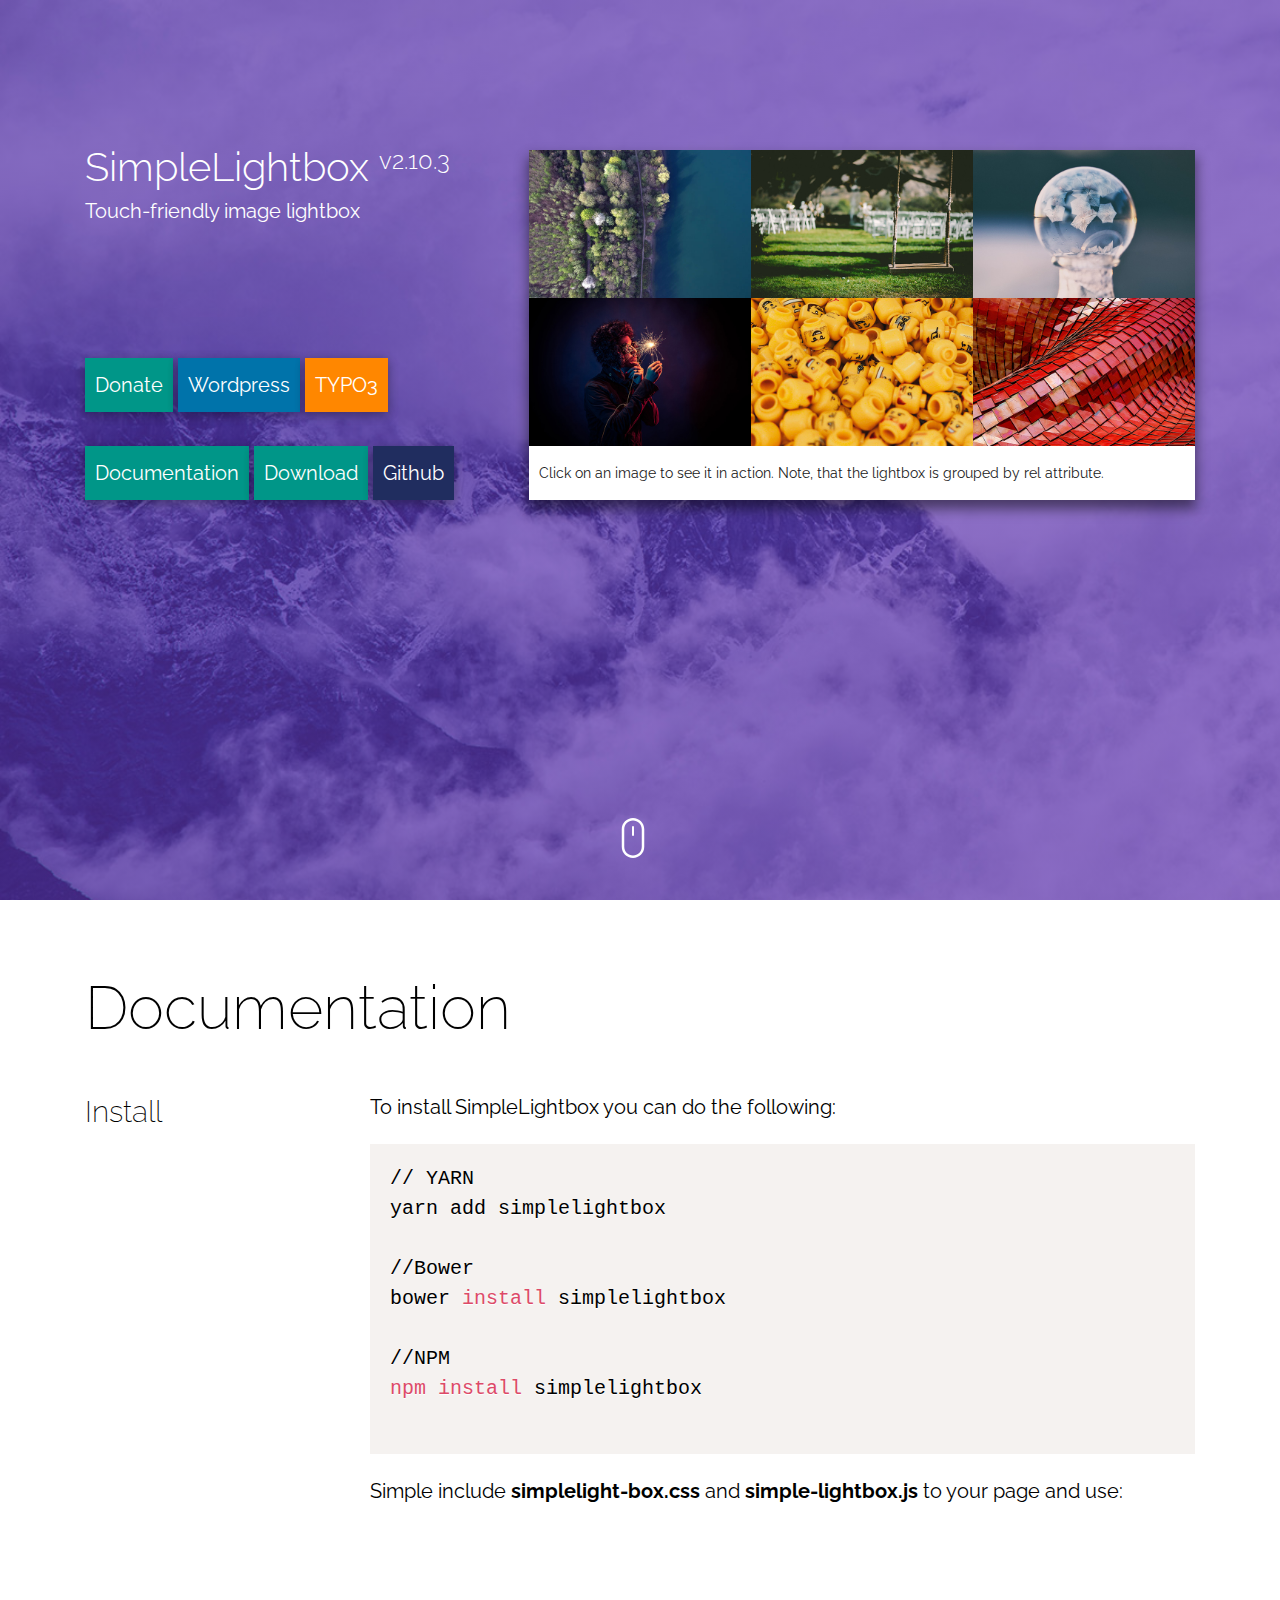
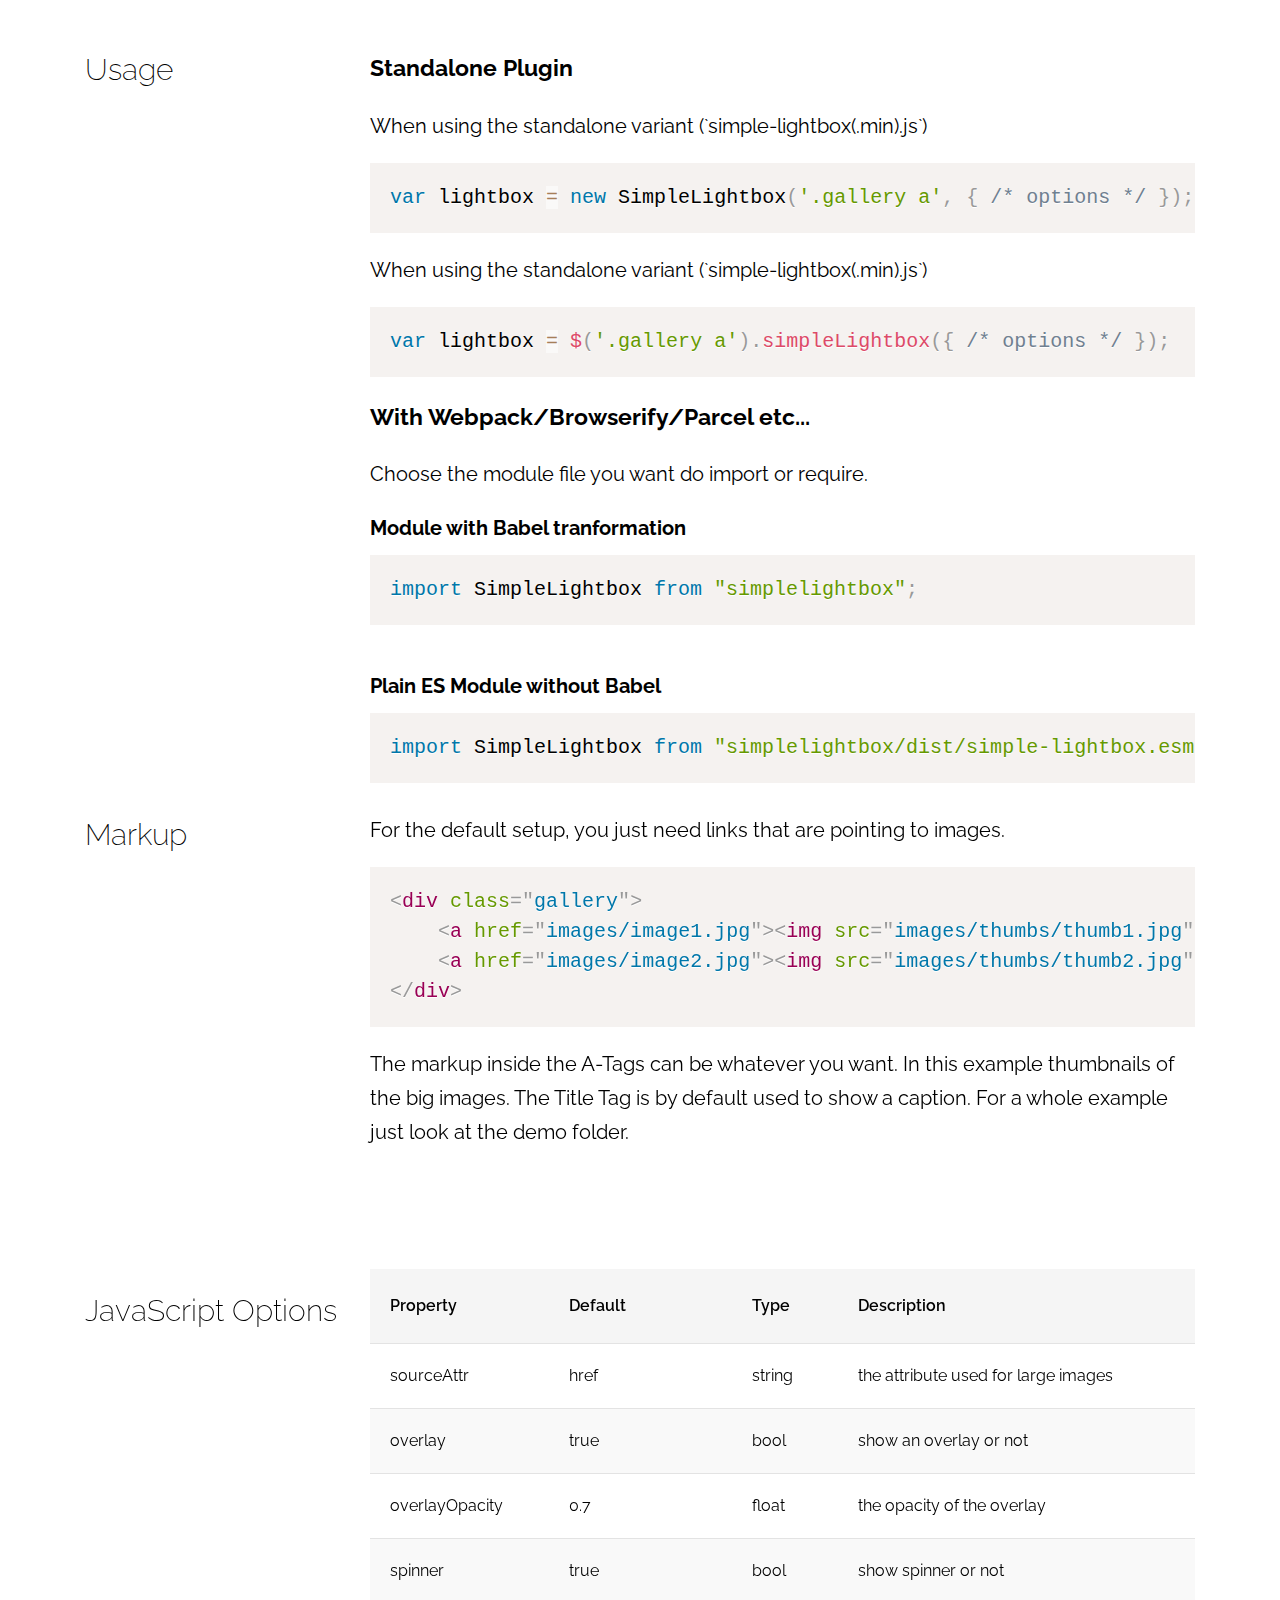
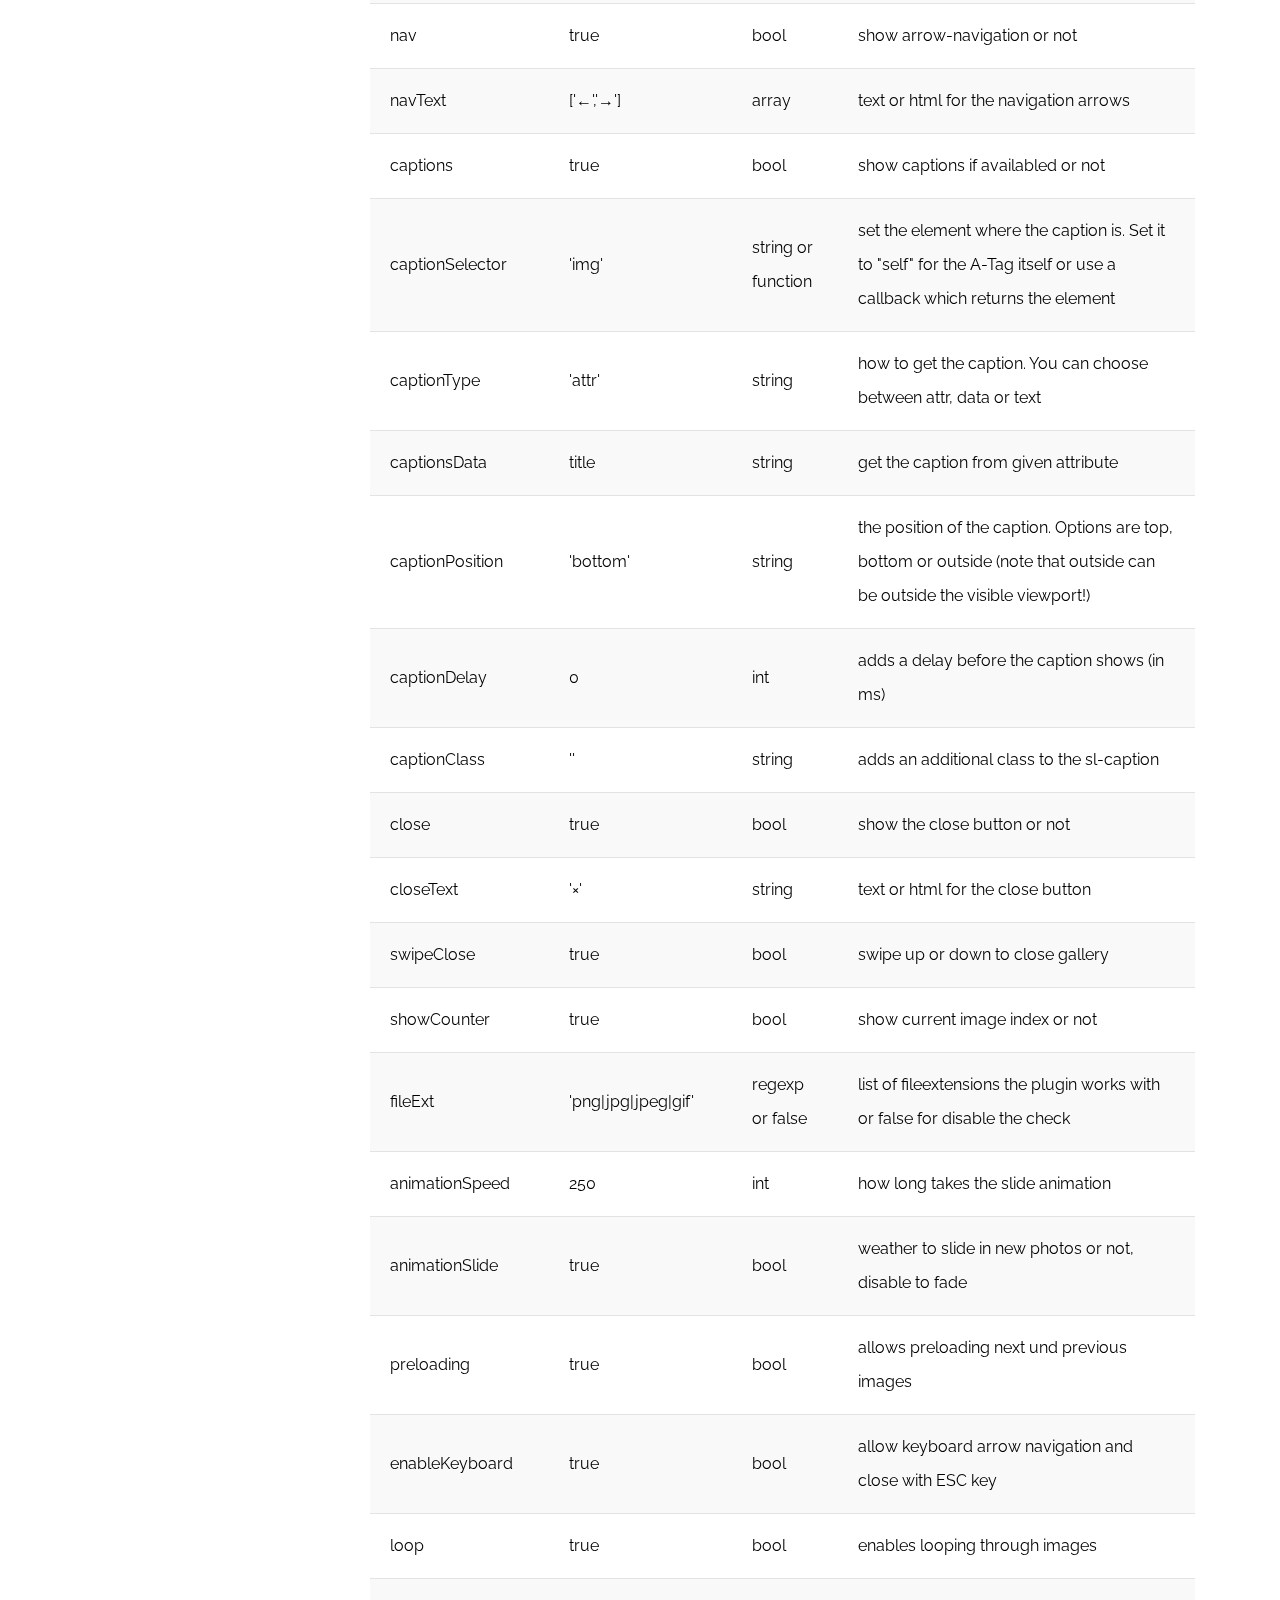
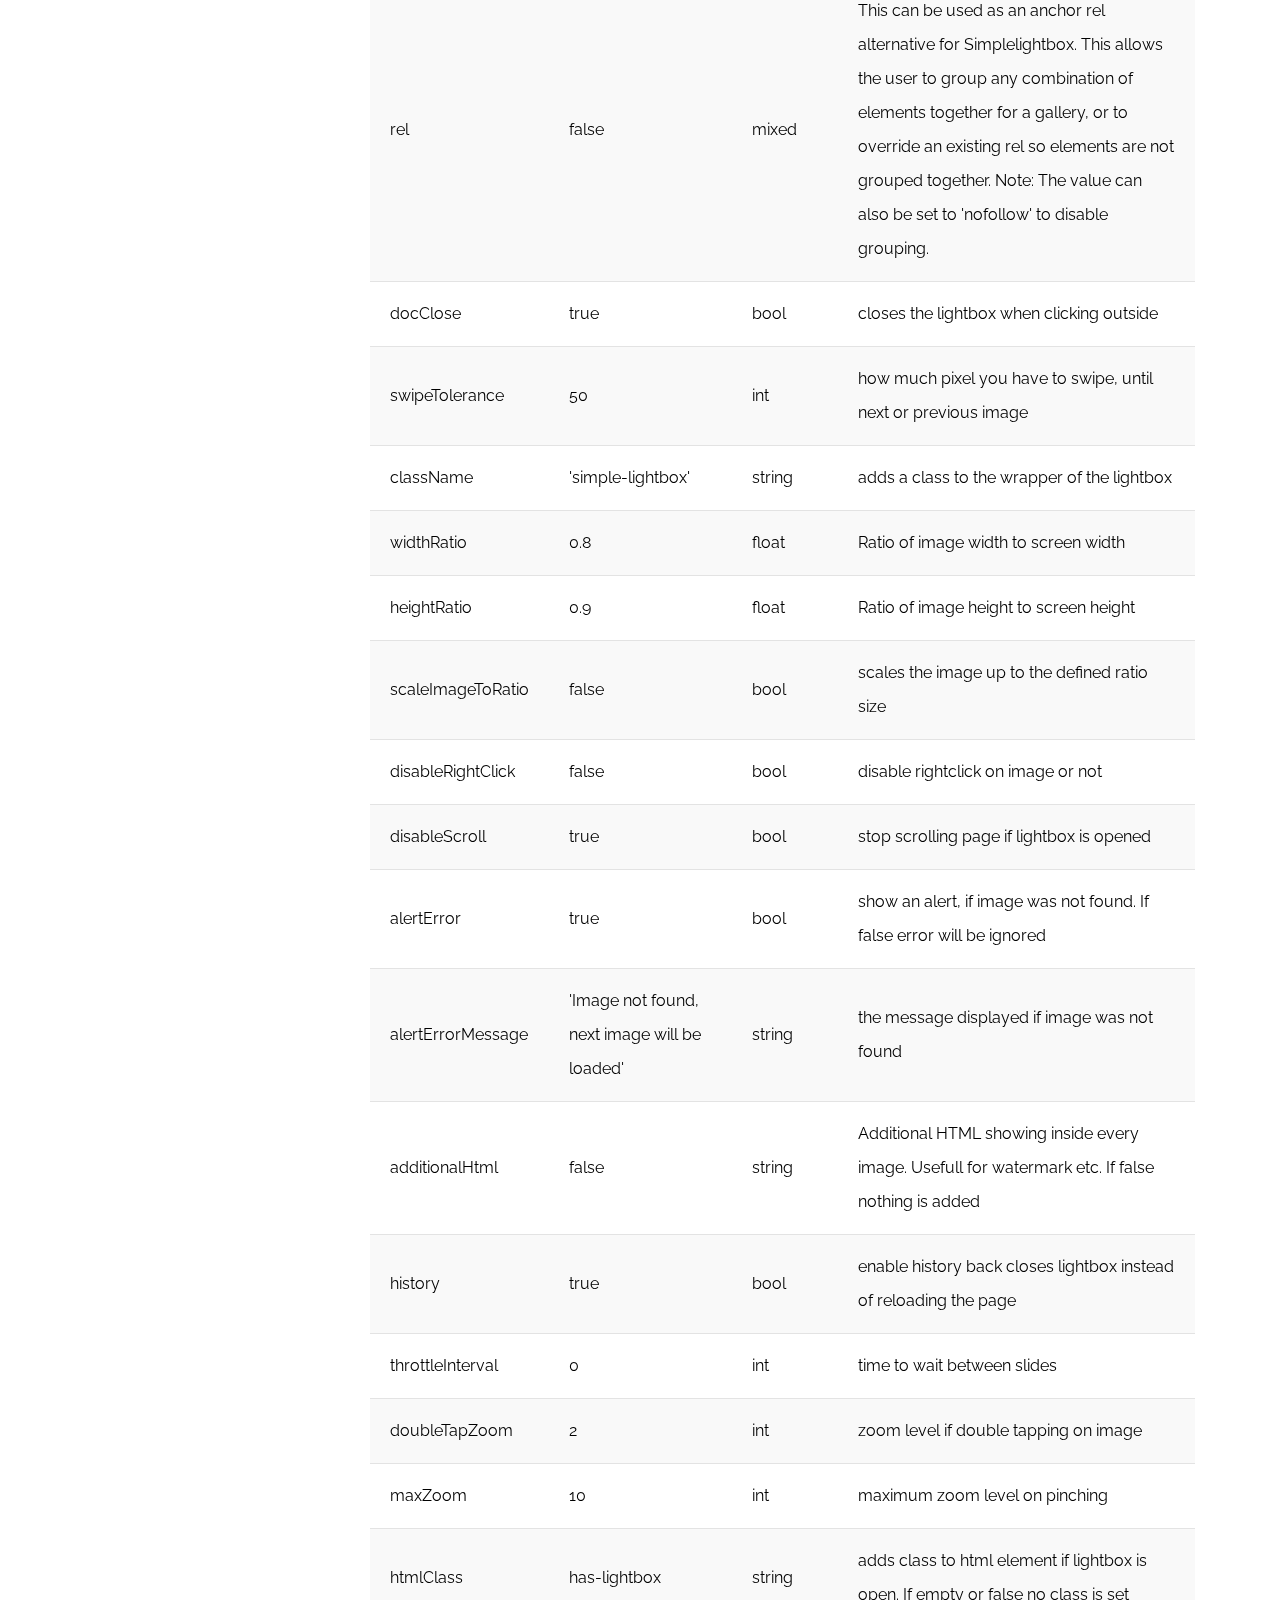
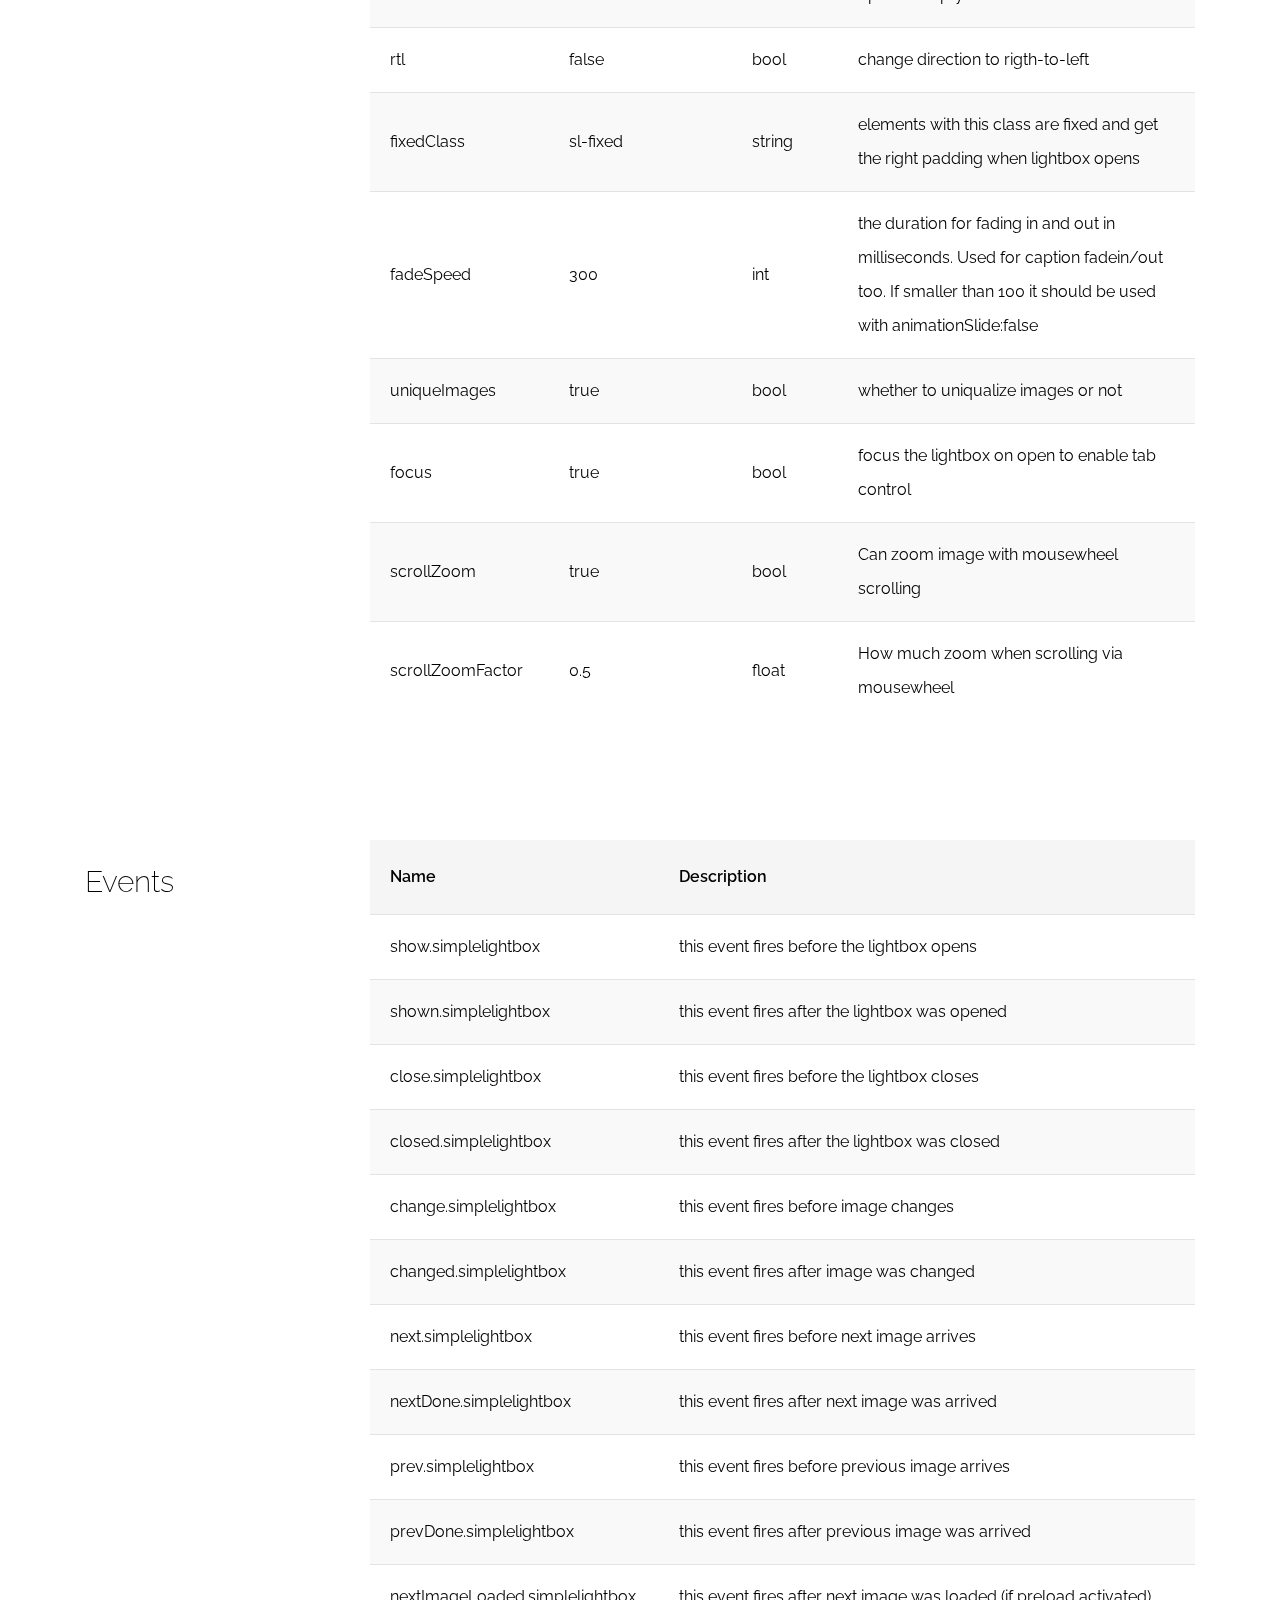
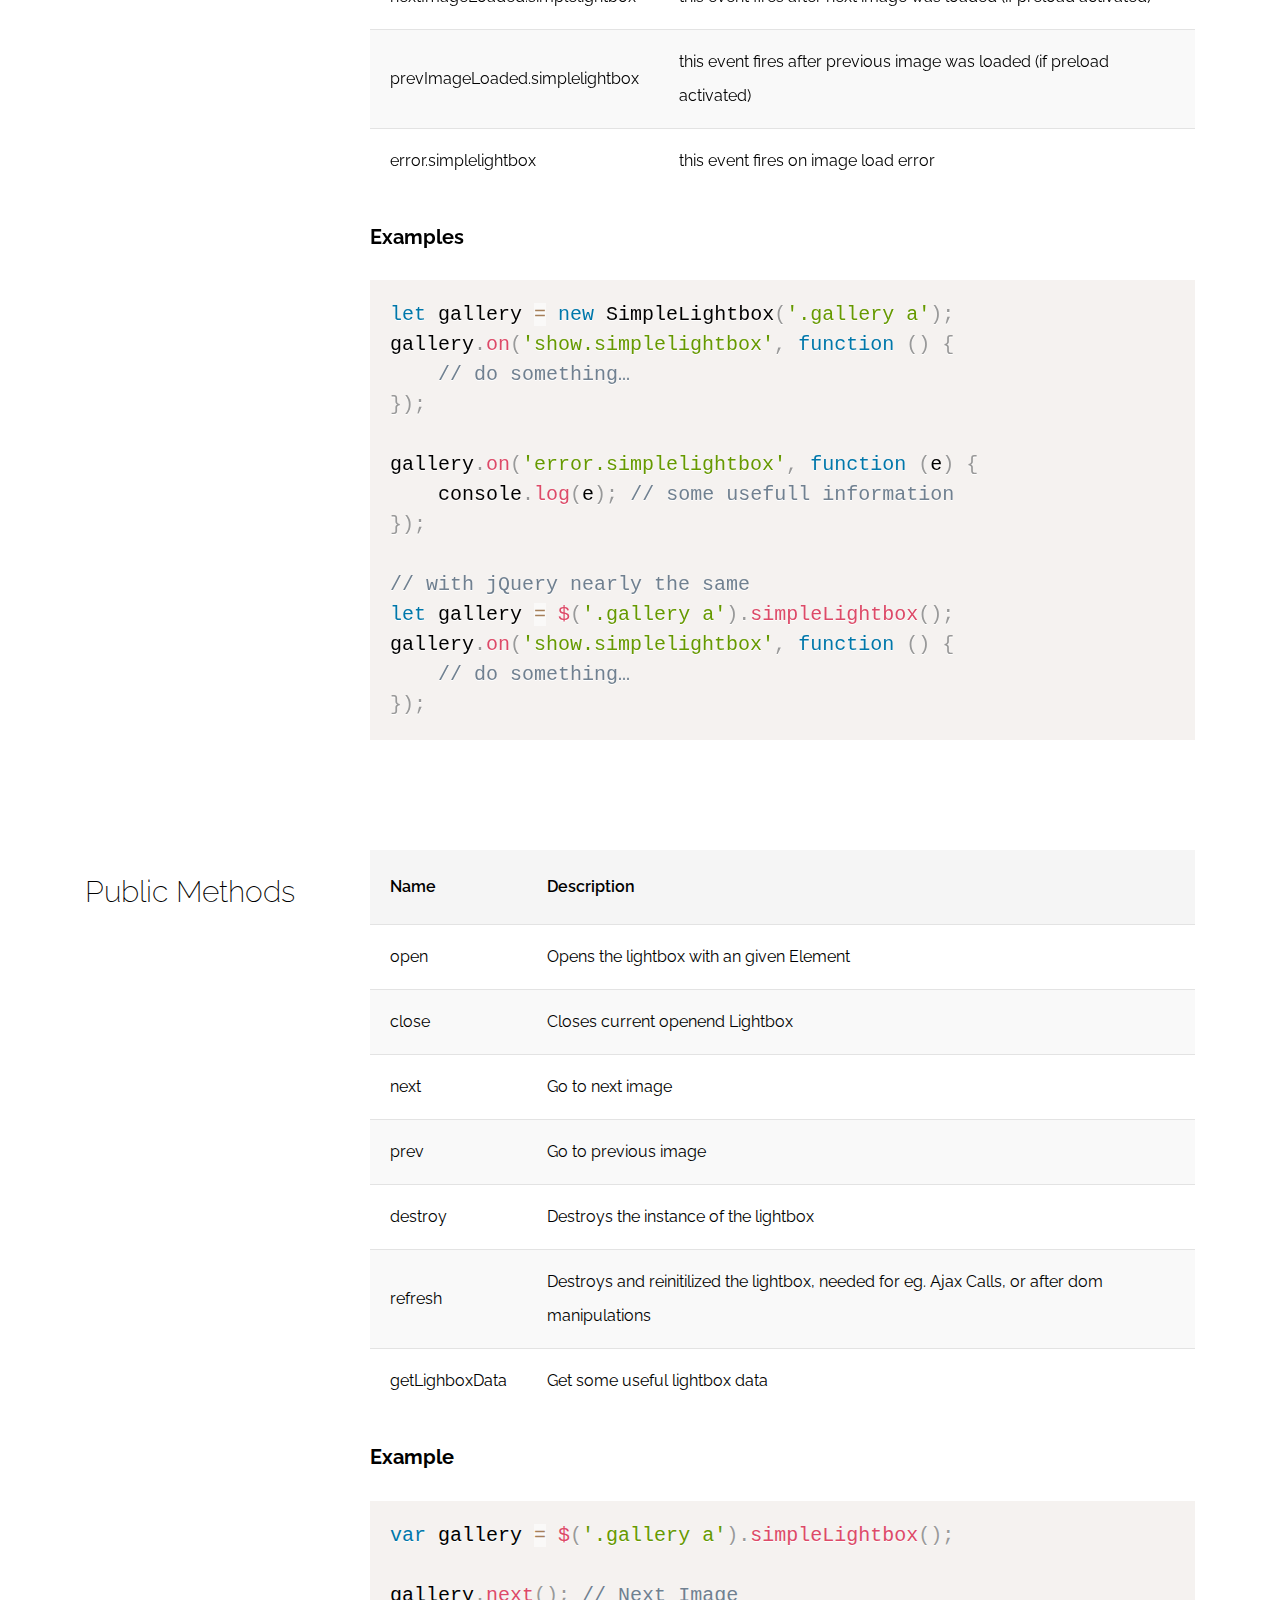
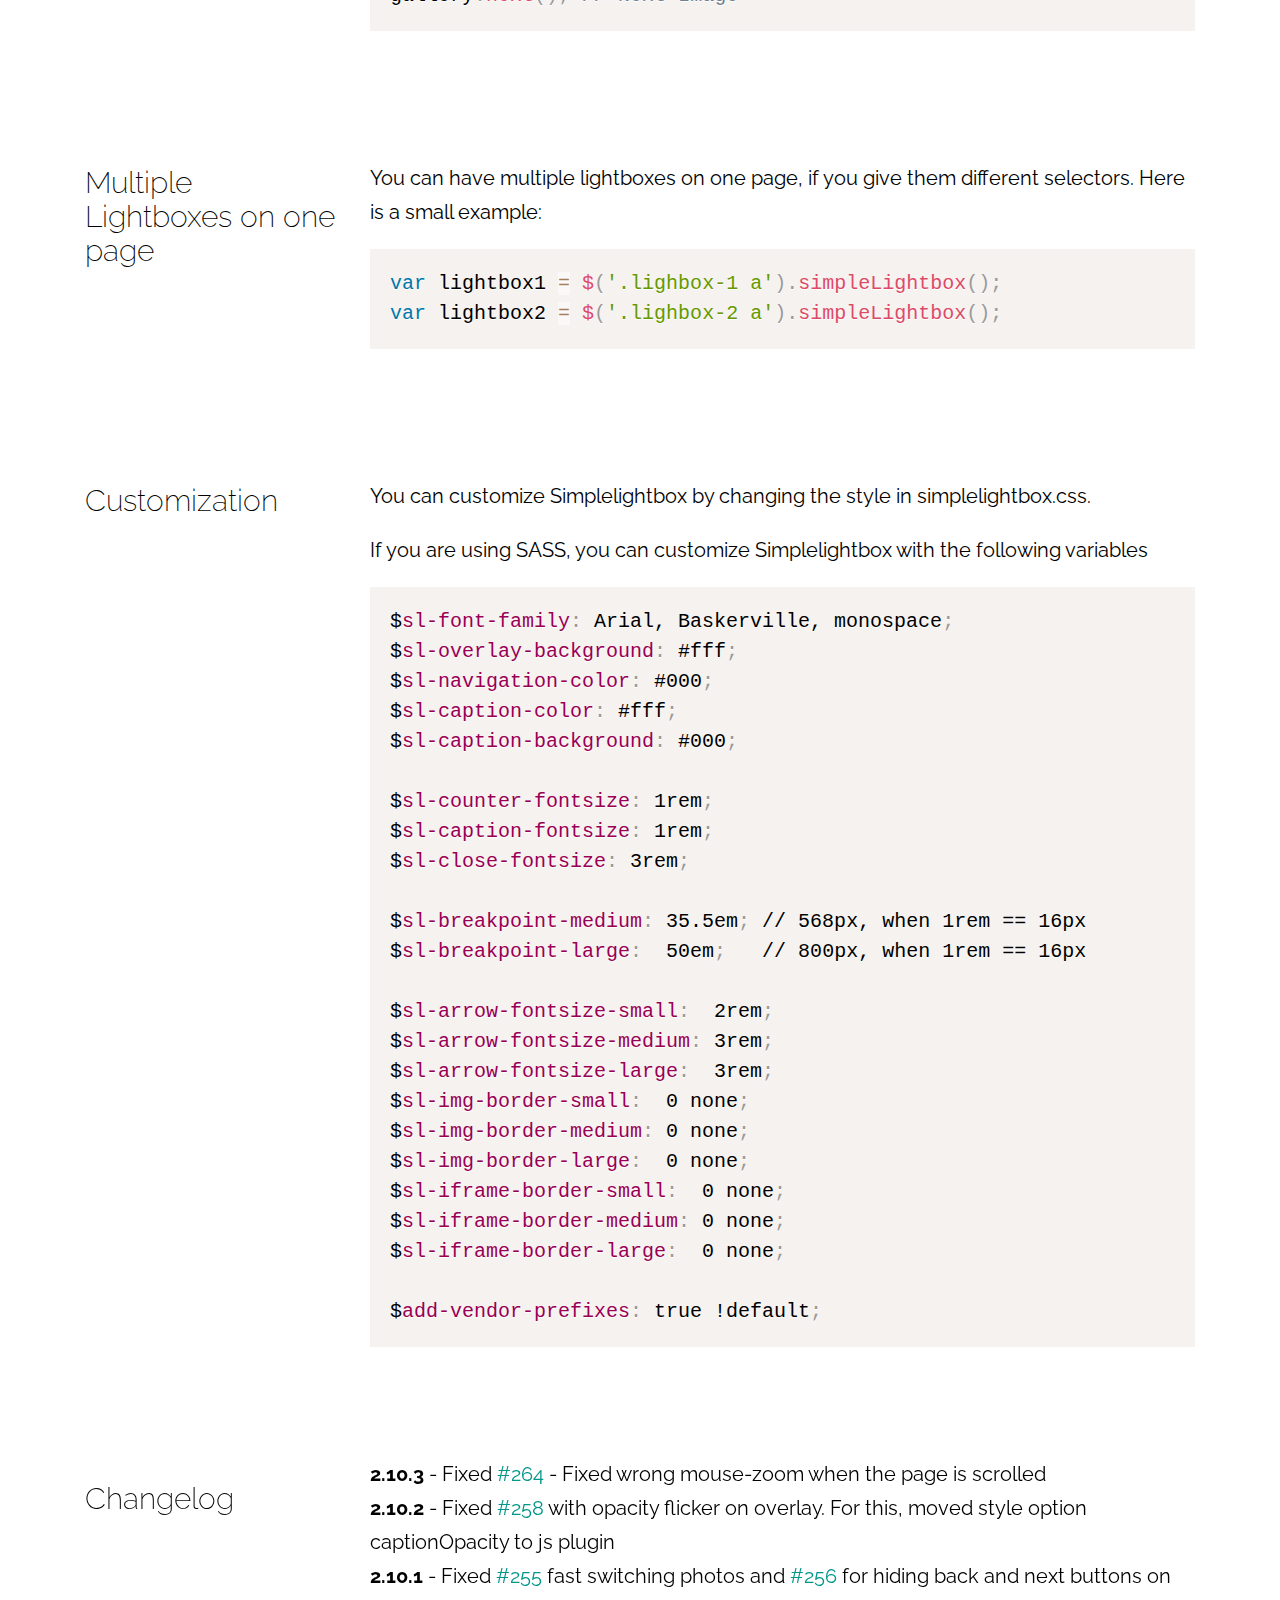
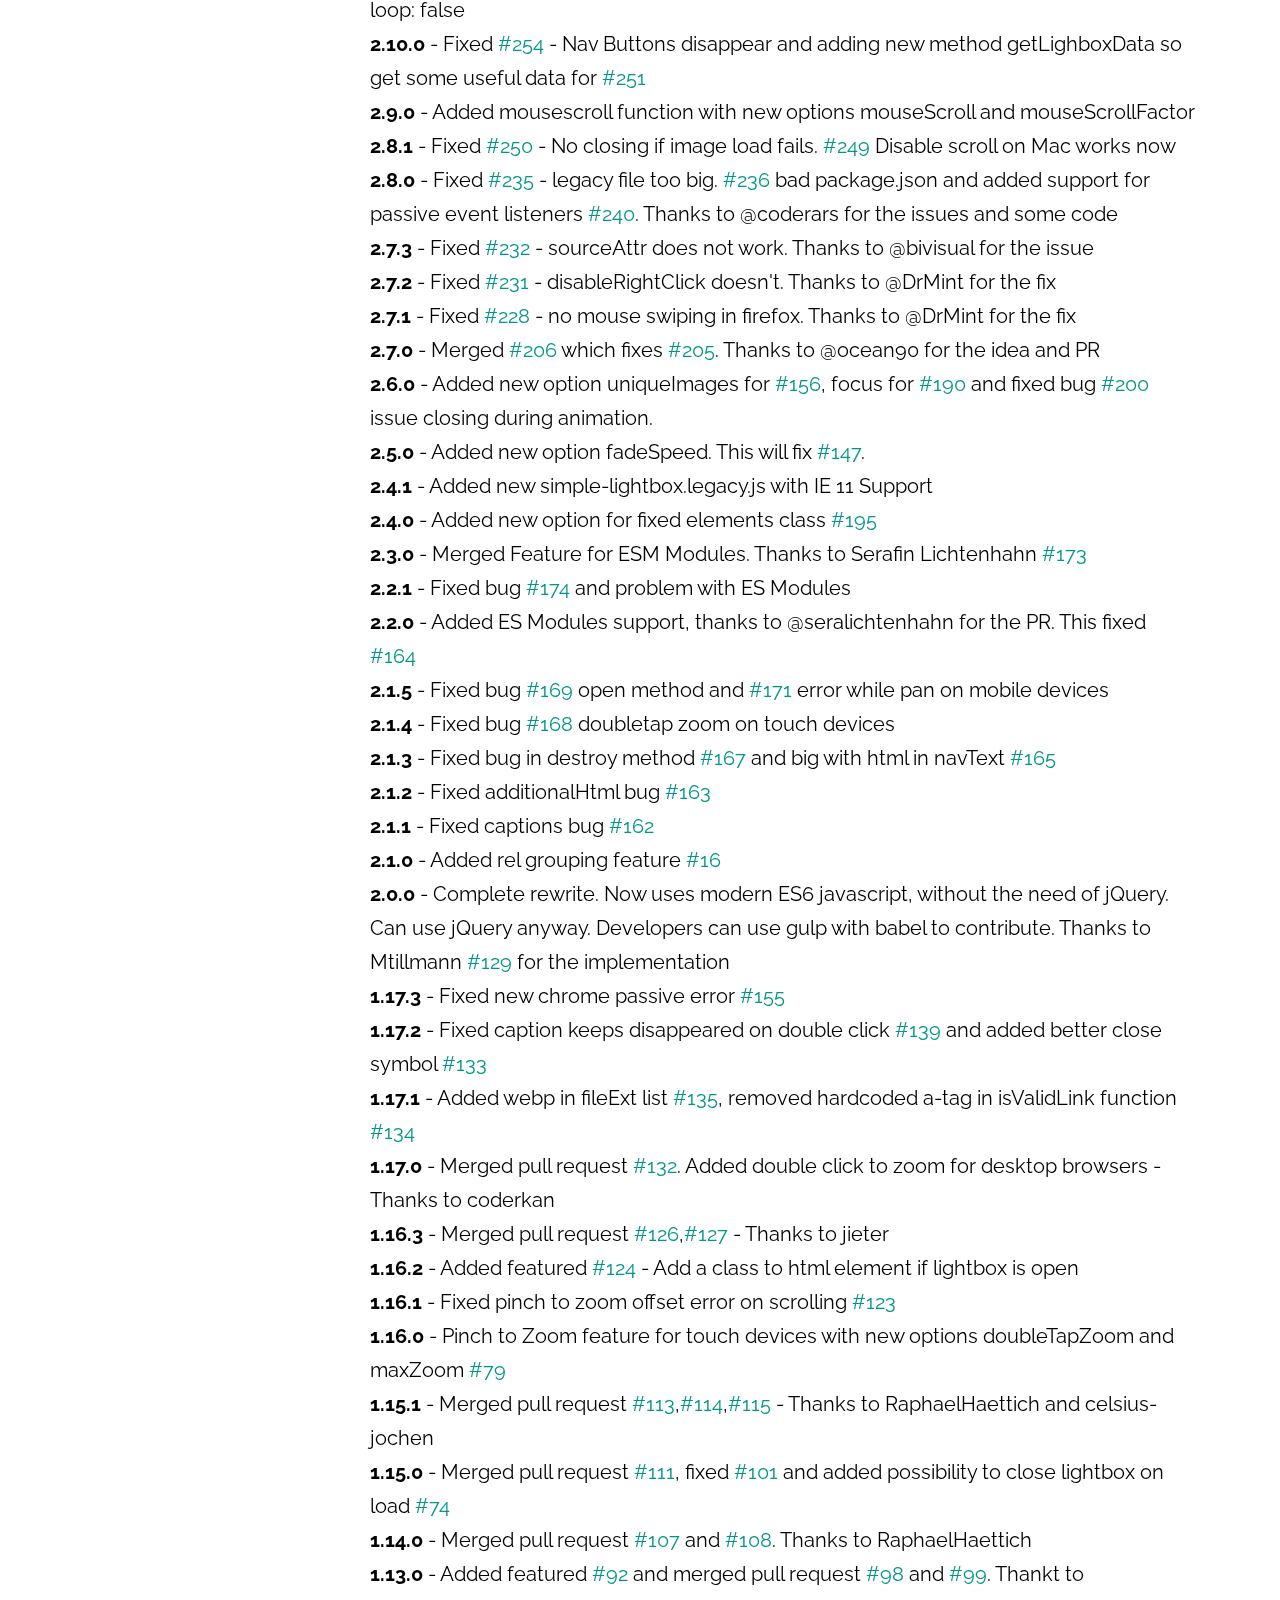
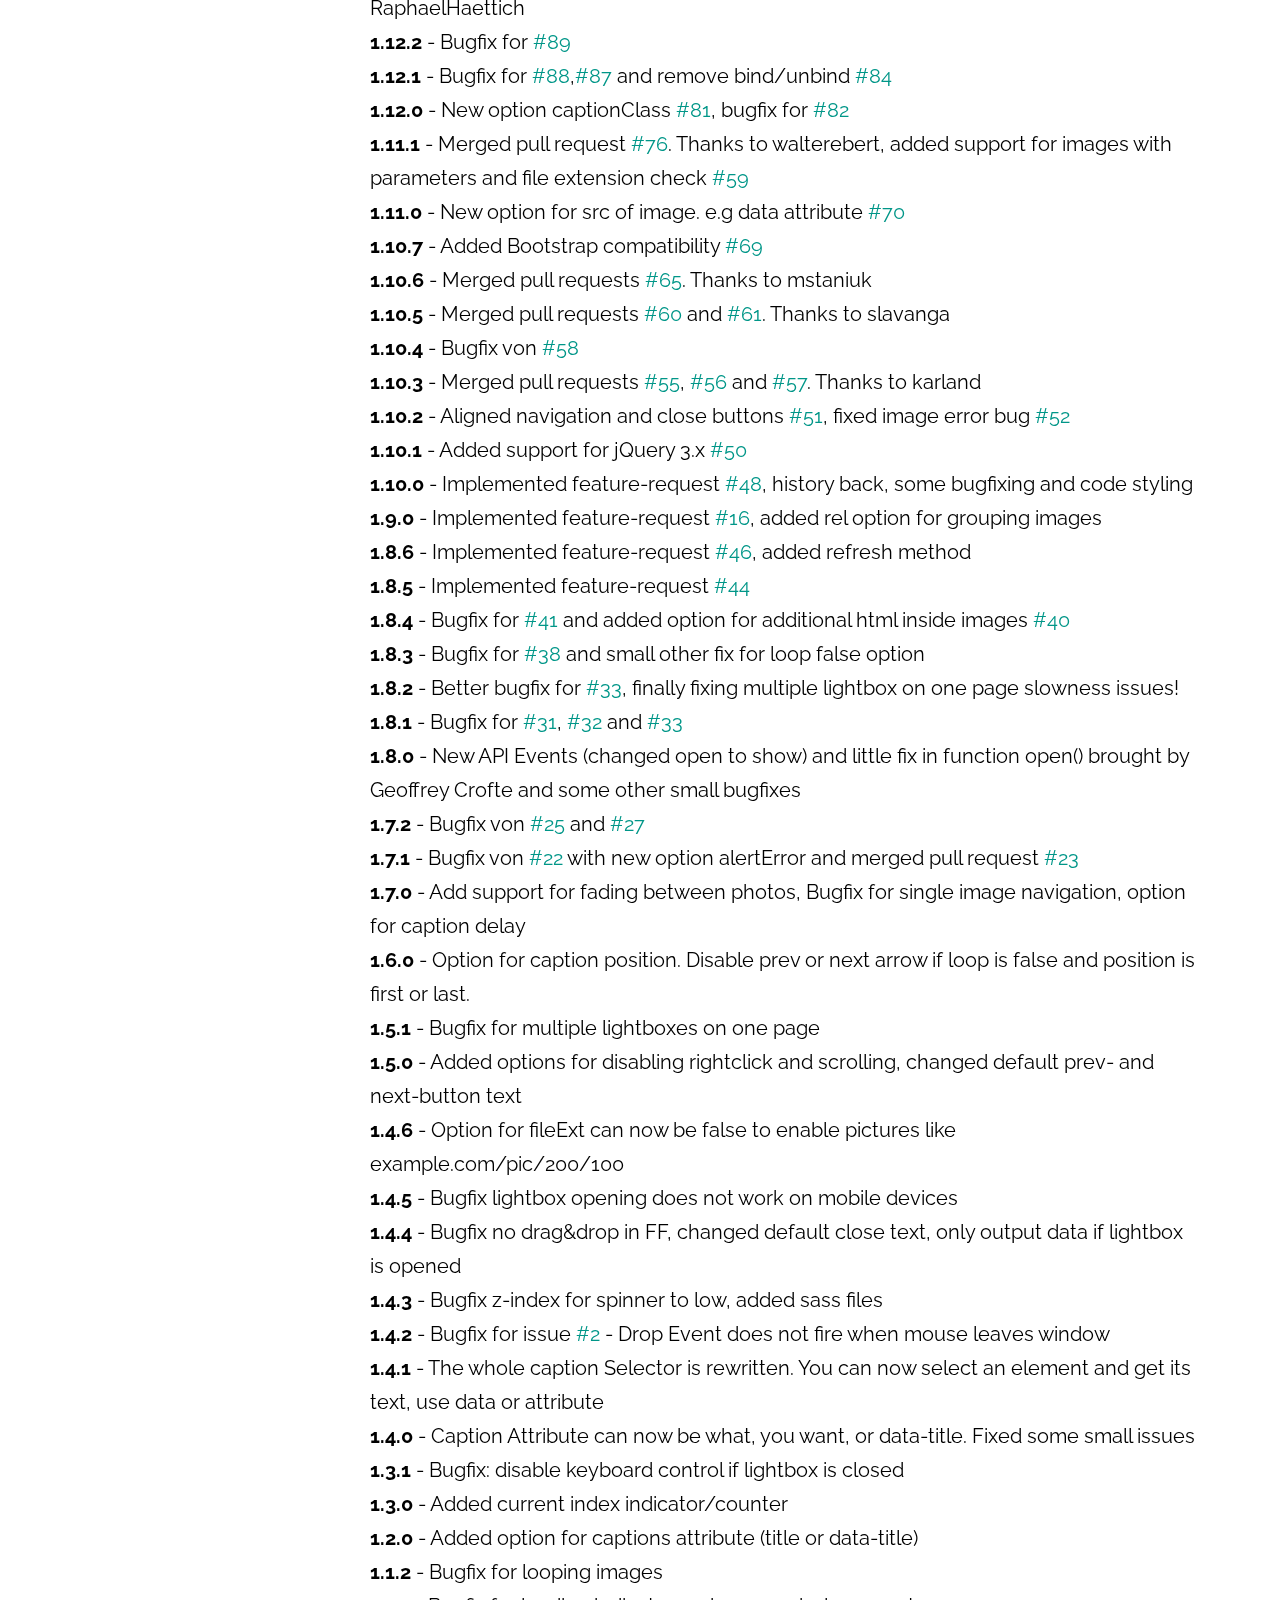
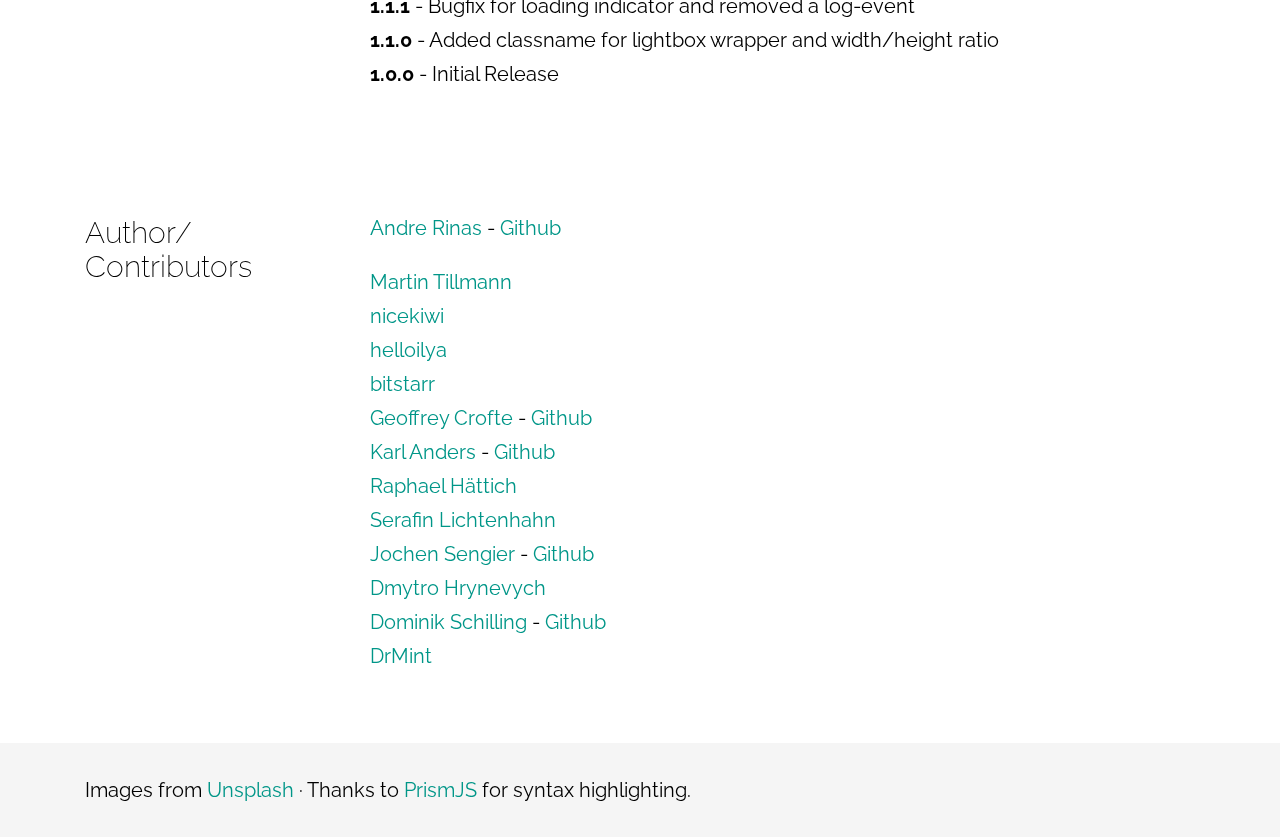
<file: assets/simplelightbox-master/demo/index.html>
<!DOCTYPE html>
<html lang="en">
<head>
<meta charset="utf-8">
<meta content="width=device-width, initial-scale=1, maximum-scale=1, user-scalable=no" name="viewport" />
<link href="https://fonts.googleapis.com/css?family=Raleway:300,400,700" rel="stylesheet">
<link rel="stylesheet" href="../dist/simple-lightbox.css?v2.10.3" />
<link rel="stylesheet" href="demo.css" />
<title>SimpleLightbox by André Rinas</title>
</head>
<body>
<header>
	<div class="gradient"></div>
	<div class="header-container">
		<div class="container demo-container">
			<div class="info">
				<h1>SimpleLightbox <sup>v2.10.3</sup></h1>
				<span class="subline">Touch-friendly image lightbox</span>
				<nav>
					<a class="btn donate" target="_blank" href="https://www.paypal.me/anrinas">Donate</a>
					<a class="btn wordpress" target="_blank" href="https://wordpress.org/plugins/simplelightbox/">Wordpress</a>
					<a class="btn typo3" target="_blank" href="https://extensions.typo3.org/extension/simplelightbox/">TYPO3</a><br><br>
					<a class="btn accent-color scrolllink" href="#documentation">Documentation</a>
					<a class="btn accent-color" target="_blank" href="https://github.com/andreknieriem/simplelightbox/archive/master.zip">Download</a>
					<a class="btn github" target="_blank" href="https://github.com/andreknieriem/simplelightbox">Github</a>
				</nav>
			</div>
			<div class="small-demo">
				<a href="img/full/01.jpg"><img src="img/thumb/01.jpg" title="Drone Photography" alt="" /></a>
				<a rel="rel2" href="img/full/02.jpg"><img src="img/thumb/02.jpg" alt="" /></a>
				<a rel="rel3" href="img/full/03.jpg"><img src="img/thumb/03.jpg" alt="" /></a>
				<a rel="rel2" href="img/full/04.jpg"><img src="img/thumb/04.jpg" alt="" /></a>
				<a rel="rel2" href="img/full/05.jpg"><img src="img/thumb/05.jpg" alt="" title="Lego Heads" /></a>
				<a rel="rel1" href="img/full/06.jpg"><img src="img/thumb/06.jpg" alt="" /></a>
				<div class="clearing"></div>
				<div class="caption">
					Click on an image to see it in action. Note, that the lightbox is grouped by rel attribute.
				</div>
			</div>
			<div class="clearing"></div>
		</div>
		<a class="scroll-hint scrolllink" href="#documentation"><span class="scrollwheel"></span></a>
	</div>
</header>
<div class="flyin-navi sl-fixed">
	<div class="container">
		<ul>
			<li><a class="scrolllink" href="#install">Install</a></li>
			<li><a class="scrolllink" href="#usage">Usage</a></li>
			<li><a class="scrolllink" href="#options">Options</a></li>
			<li><a class="scrolllink" href="#events">Events</a></li>
			<li><a class="scrolllink" href="#publicmethods">Public Methods</a></li>
			<li><a class="scrolllink" href="#multiple">Multiple</a></li>
			<li><a class="scrolllink" href="#customization">Customization</a></li>
		</ul>
	</div>
</div>
<section>
	<div class="container" id="documentation">
		<h1>Documentation</h1>
		<div class="row">
			<div class="col-left" id="install">
				<h2>Install</h2>
			</div>
			<div class="col-right">
				<p>
					To install SimpleLightbox you can do the following:
				</p>
				<pre>
<code class="language-bash">// YARN
yarn add simplelightbox

//Bower
bower install simplelightbox

//NPM
npm install simplelightbox</code>
				</pre>
				<p>
					Simple include <strong>simplelight-box.css</strong> and <strong>simple-lightbox.js</strong> to your page and use:
				</p>
			</div>
		</div>
	</div>
</section>
<section>
	<div class="container">
		<div class="row">
			<div class="col-left" id="usage">
				<h2>Usage</h2>
			</div>
			<div class="col-right">
				<h3>Standalone Plugin</h3>
				<p>
					When using the standalone variant (`simple-lightbox(.min).js`)
				</p>
				<pre class="language-javascript"><code class="language-javascript">var lightbox = new SimpleLightbox('.gallery a', { /* options */ });</code></pre>
				<p>
					When using the standalone variant (`simple-lightbox(.min).js`)
				</p>
				<pre class="language-javascript"><code class="language-javascript">var lightbox = $('.gallery a').simpleLightbox({ /* options */ });</code></pre>

				<h3>With Webpack/Browserify/Parcel etc...</h3>
				<p>Choose the module file you want do import or require.</p>
				<strong>Module with Babel tranformation</strong><br>
				<pre class="language-javascript"><code class="language-javascript">import SimpleLightbox from "simplelightbox";</code></pre>
				<br>
				<strong>Plain ES Module without Babel</strong><br>
				<pre class="language-javascript"><code class="language-javascript">import SimpleLightbox from "simplelightbox/dist/simple-lightbox.esm";</code></pre>
			</div>
		</div>
		<div class="row">
			<div class="col-left" id="usage">
				<h2>Markup</h2>
			</div>
			<div class="col-right">
				<p>For the default setup, you just need links that are pointing to images.</p>
				<pre class="language-markup"><code class="language-markup">&lt;div class="gallery"&gt;
    &lt;a href="images/image1.jpg"&gt;&lt;img src="images/thumbs/thumb1.jpg" alt="" title=""/&gt;&lt;/a&gt;
    &lt;a href="images/image2.jpg"&gt;&lt;img src="images/thumbs/thumb2.jpg" alt="" title="Beautiful Image"/&gt;&lt;/a&gt;
&lt;/div&gt;</code></pre>
				<p>
				The markup inside the A-Tags can be whatever you want. In this example thumbnails of the big images. The Title Tag is by default used to show a caption.
				For a whole example just look at the demo folder.
				</p>
			</div>
		</div>
	</div>
</section>
<section>
	<div class="container">
		<div class="row">
			<div class="col-left" id="options">
				<h2>JavaScript Options</h2>
			</div>
			<div class="col-right">
				<table>
					<thead>
					<tr>
					<th>Property</th>
					<th>Default</th>
					<th>Type</th>
					<th>Description</th>
					</tr>
					</thead>
					<tbody>
					<tr>
					<td>sourceAttr</td>
					<td>href</td>
					<td>string</td>
					<td>the attribute used for large images</td>
					</tr>
					<tr>
					<td>overlay</td>
					<td>true</td>
					<td>bool</td>
					<td>show an overlay or not</td>
					</tr>
					<tr>
					<td>overlayOpacity</td>
					<td>0.7</td>
					<td>float</td>
					<td>the opacity of the overlay</td>
					</tr>
					<tr>
					<td>spinner</td>
					<td>true</td>
					<td>bool</td>
					<td>show spinner or not</td>
					</tr>
					<tr>
					<td>nav</td>
					<td>true</td>
					<td>bool</td>
					<td>show arrow-navigation or not</td>
					</tr>
					<tr>
					<td>navText</td>
					<td>['←','→']</td>
					<td>array</td>
					<td>text or html for the navigation arrows</td>
					</tr>
					<tr>
					<td>captions</td>
					<td>true</td>
					<td>bool</td>
					<td>show captions if availabled or not</td>
					</tr>
					<tr>
					<td>captionSelector</td>
					<td>'img'</td>
					<td>string or function</td>
					<td>set the element where the caption is. Set it to "self" for the A-Tag itself or use a callback which returns the element</td>
					</tr>
					<tr>
					<td>captionType</td>
					<td>'attr'</td>
					<td>string</td>
					<td>how to get the caption. You can choose between attr, data or text</td>
					</tr>
					<tr>
					<td>captionsData</td>
					<td>title</td>
					<td>string</td>
					<td>get the caption from given attribute</td>
					</tr>
					<tr>
					<td>captionPosition</td>
					<td>'bottom'</td>
					<td>string</td>
					<td>the position of the caption. Options are top, bottom or outside (note that outside can be outside the visible viewport!)</td>
					</tr>
					<tr>
					<td>captionDelay</td>
					<td>0</td>
					<td>int</td>
					<td>adds a delay before the caption shows (in ms)</td>
					</tr>
					<tr>
					<td>captionClass</td>
					<td>''</td>
					<td>string</td>
					<td>adds an additional class to the sl-caption</td>
					</tr>
					<tr>
					<td>close</td>
					<td>true</td>
					<td>bool</td>
					<td>show the close button or not</td>
					</tr>
					<tr>
					<td>closeText</td>
					<td>'×'</td>
					<td>string</td>
					<td>text or html for the close button</td>
					</tr>
					<tr>
					<td>swipeClose</td>
					<td>true</td>
					<td>bool</td>
					<td>swipe up or down to close gallery</td>
					</tr>
					<tr>
					<td>showCounter</td>
					<td>true</td>
					<td>bool</td>
					<td>show current image index or not</td>
					</tr>
					<tr>
					<td>fileExt</td>
					<td>'png|jpg|jpeg|gif'</td>
					<td>regexp or false</td>
					<td>list of fileextensions the plugin works with or false for disable the check</td>
					</tr>
					<tr>
					<td>animationSpeed</td>
					<td>250</td>
					<td>int</td>
					<td>how long takes the slide animation</td>
					</tr>
					<tr>
					<td>animationSlide</td>
					<td>true</td>
					<td>bool</td>
					<td>weather to slide in new photos or not, disable to fade</td>
					</tr>
					<tr>
					<td>preloading</td>
					<td>true</td>
					<td>bool</td>
					<td>allows preloading next und previous images</td>
					</tr>
					<tr>
					<td>enableKeyboard</td>
					<td>true</td>
					<td>bool</td>
					<td>allow keyboard arrow navigation and close with ESC key</td>
					</tr>
					<tr>
					<td>loop</td>
					<td>true</td>
					<td>bool</td>
					<td>enables looping through images</td>
					</tr>
					<tr>
					<td>rel</td>
					<td>false</td>
					<td>mixed</td>
					<td>This can be used as an anchor rel alternative for Simplelightbox. This allows the user to group any combination of elements together for a gallery, or to override an existing rel so elements are not grouped together. Note: The value can also be set to 'nofollow' to disable grouping.</td>
					</tr>
					<tr>
					<td>docClose</td>
					<td>true</td>
					<td>bool</td>
					<td>closes the lightbox when clicking outside</td>
					</tr>
					<tr>
					<td>swipeTolerance</td>
					<td>50</td>
					<td>int</td>
					<td>how much pixel you have to swipe, until next or previous image</td>
					</tr>
					<tr>
					<td>className</td>
					<td>'simple-lightbox'</td>
					<td>string</td>
					<td>adds a class to the wrapper of the lightbox</td>
					</tr>
					<tr>
					<td>widthRatio</td>
					<td>0.8</td>
					<td>float</td>
					<td>Ratio of image width to screen width</td>
					</tr>
					<tr>
					<td>heightRatio</td>
					<td>0.9</td>
					<td>float</td>
					<td>Ratio of image height to screen height</td>
					</tr>
					<td>scaleImageToRatio</td>
					<td>false</td>
					<td>bool</td>
					<td>scales the image up to the defined ratio size</td>
					</tr>
					<tr>
					<td>disableRightClick</td>
					<td>false</td>
					<td>bool</td>
					<td>disable rightclick on image or not</td>
					</tr>
					<tr>
					<td>disableScroll</td>
					<td>true</td>
					<td>bool</td>
					<td>stop scrolling page if lightbox is opened</td>
					</tr>
					<tr>
					<td>alertError</td>
					<td>true</td>
					<td>bool</td>
					<td>show an alert, if image was not found. If false error will be ignored</td>
					</tr>
					<tr>
					<td>alertErrorMessage</td>
					<td>'Image not found, next image will be loaded'</td>
					<td>string</td>
					<td>the message displayed if image was not found</td>
					</tr>
					<tr>
					<td>additionalHtml</td>
					<td>false</td>
					<td>string</td>
					<td>Additional HTML showing inside every image. Usefull for watermark etc. If false nothing is added</td>
					</tr>
					<tr>
					<td>history</td>
					<td>true</td>
					<td>bool</td>
					<td>enable history back closes lightbox instead of reloading the page</td>
					</tr>
					<tr>
					<td>throttleInterval</td>
					<td>0</td>
					<td>int</td>
					<td>time to wait between slides</td>
					</tr>
					<tr>
					<td>doubleTapZoom</td>
					<td>2</td>
					<td>int</td>
					<td>zoom level if double tapping on image</td>
					</tr>
					<tr>
					<td>maxZoom</td>
					<td>10</td>
					<td>int</td>
					<td>maximum zoom level on pinching</td>
					</tr>
					<tr>
					<td>htmlClass</td>
					<td>has-lightbox</td>
					<td>string</td>
					<td>adds class to html element if lightbox is open. If empty or false no class is set</td>
					</tr>
					<tr>
					<td>rtl</td>
					<td>false</td>
					<td>bool</td>
					<td>change direction to rigth-to-left</td>
					</tr>
					<tr>
					<td>fixedClass</td>
					<td>sl-fixed</td>
					<td>string</td>
					<td>elements with this class are fixed and get the right padding when lightbox opens</td>
					</tr>
					<tr>
					<td>fadeSpeed</td>
					<td>300</td>
					<td>int</td>
					<td>the duration for fading in and out in milliseconds. Used for caption fadein/out too. If smaller than 100 it should be used with animationSlide:false</td>
					</tr>
					<tr>
					<td>uniqueImages</td>
					<td>true</td>
					<td>bool</td>
					<td>whether to uniqualize images or not</td>
					</tr>
					<tr>
					<td>focus</td>
					<td>true</td>
					<td>bool</td>
					<td>focus the lightbox on open to enable tab control</td>
					</tr>
					<tr>
					<td>scrollZoom</td>
					<td>true</td>
					<td>bool</td>
					<td>Can zoom image with mousewheel scrolling</td>
					</tr>
					<tr>
					<td>scrollZoomFactor</td>
					<td>0.5</td>
					<td>float</td>
					<td>How much zoom when scrolling via mousewheel</td>
					</tr>
					</tbody>
					</table>
			</div>
		</div>
	</div>
</section>
<section>
	<div class="container">
		<div class="row">
			<div class="col-left" id="events">
				<h2>Events</h2>
			</div>
			<div class="col-right">
				<table>
				<thead>
				<tr>
				<th>Name</th>
				<th>Description</th>
				</tr>
				</thead>
				<tbody>
				<tr>
				<td>show.simplelightbox</td>
				<td>this event fires before the lightbox opens</td>
				</tr>
				<tr>
				<td>shown.simplelightbox</td>
				<td>this event fires after the lightbox was opened</td>
				</tr>
				<tr>
				<td>close.simplelightbox</td>
				<td>this event fires before the lightbox closes</td>
				</tr>
				<tr>
				<td>closed.simplelightbox</td>
				<td>this event fires after the lightbox was closed</td>
				</tr>
				<tr>
				<td>change.simplelightbox</td>
				<td>this event fires before image changes</td>
				</tr>
				<tr>
				<td>changed.simplelightbox</td>
				<td>this event fires after image was changed</td>
				</tr>
				<tr>
				<td>next.simplelightbox</td>
				<td>this event fires before next image arrives</td>
				</tr>
				<tr>
				<td>nextDone.simplelightbox</td>
				<td>this event fires after next image was arrived</td>
				</tr>
				<tr>
				<td>prev.simplelightbox</td>
				<td>this event fires before previous image arrives</td>
				</tr>
				<tr>
				<td>prevDone.simplelightbox</td>
				<td>this event fires after previous image was arrived</td>
				</tr>
				<tr>
				<td>nextImageLoaded.simplelightbox</td>
				<td>this event fires after next image was loaded (if preload activated)</td>
				</tr>
				<tr>
				<td>prevImageLoaded.simplelightbox</td>
				<td>this event fires after previous image was loaded (if preload activated)</td>
				</tr>
				<tr>
				<td>error.simplelightbox</td>
				<td>this event fires on image load error</td>
				</tr>
				</tbody>
				</table>
				<h4>Examples</h4>
				<pre><code class="language-javascript">let gallery = new SimpleLightbox('.gallery a');
gallery.on('show.simplelightbox', function () {
	// do something…
});

gallery.on('error.simplelightbox', function (e) {
	console.log(e); // some usefull information
});

// with jQuery nearly the same
let gallery = $('.gallery a').simpleLightbox();
gallery.on('show.simplelightbox', function () {
	// do something…
});</code></pre>
			</div>
		</div>
	</div>
</section>
<section>
	<div class="container">
		<div class="row">
			<div class="col-left" id="publicmethods">
				<h2>Public Methods</h2>
			</div>
			<div class="col-right">
				<table>
<thead>
<tr>
<th>Name</th>
<th>Description</th>
</tr>
</thead>
<tbody>
<tr>
<td>open</td>
<td>Opens the lightbox with an given Element</td>
</tr>
<tr>
<td>close</td>
<td>Closes current openend Lightbox</td>
</tr>
<tr>
<td>next</td>
<td>Go to next image</td>
</tr>
<tr>
<td>prev</td>
<td>Go to previous image</td>
</tr>
<tr>
<td>destroy</td>
<td>Destroys the instance of  the lightbox</td>
</tr>
<tr>
<td>refresh</td>
<td>Destroys and reinitilized the lightbox, needed for eg. Ajax Calls, or after dom manipulations</td>
</tr>
<tr>
<td>getLighboxData</td>
<td>Get some useful lightbox data</td>
</tr>
</tbody>
</table>
<h4>Example</h4>
<pre>
<code class="language-javascript">var gallery = $('.gallery a').simpleLightbox();

gallery.next(); // Next Image</code>
</pre>
			</div>
		</div>
	</div>
</section>
<section>
	<div class="container">
		<div class="row">
			<div class="col-left" id="multiple">
				<h2>Multiple Lightboxes on one page</h2>
			</div>
			<div class="col-right">
				<p>
					You can have multiple lightboxes on one page, if you give them different selectors. Here is a small example:
				</p>
<pre>
<code class="language-javascript">var lightbox1 = $('.lighbox-1 a').simpleLightbox();
var lightbox2 = $('.lighbox-2 a').simpleLightbox();</code>
</pre>
			</div>
		</div>
	</div>
</section>
<section>
	<div class="container">
		<div class="row">
			<div class="col-left" id="customization">
				<h2>Customization</h2>
			</div>
			<div class="col-right">
				<p>
					You can customize Simplelightbox by changing the style in simplelightbox.css.
				</p>
				<p>
					If you are using SASS, you can customize Simplelightbox with the following variables
				</p>
<pre>
<code class="language-css">$sl-font-family: Arial, Baskerville, monospace;
$sl-overlay-background: #fff;
$sl-navigation-color: #000;
$sl-caption-color: #fff;
$sl-caption-background: #000;

$sl-counter-fontsize: 1rem;
$sl-caption-fontsize: 1rem;
$sl-close-fontsize: 3rem;

$sl-breakpoint-medium: 35.5em; // 568px, when 1rem == 16px
$sl-breakpoint-large:  50em;   // 800px, when 1rem == 16px

$sl-arrow-fontsize-small:  2rem;
$sl-arrow-fontsize-medium: 3rem;
$sl-arrow-fontsize-large:  3rem;
$sl-img-border-small:  0 none;
$sl-img-border-medium: 0 none;
$sl-img-border-large:  0 none;
$sl-iframe-border-small:  0 none;
$sl-iframe-border-medium: 0 none;
$sl-iframe-border-large:  0 none;

$add-vendor-prefixes: true !default;</code>
</pre>
			</div>
		</div>
	</div>
</section>
<section class="changelog">
	<div class="container">
		<div class="row">
			<div class="col-left">
				<h2>Changelog</h2>
			</div>
			<div class="col-right">
				<strong>2.10.3</strong> - Fixed #264 - Fixed wrong mouse-zoom when the page is scrolled<br />
				<strong>2.10.2</strong> - Fixed #258 with opacity flicker on overlay. For this, moved style option captionOpacity to js plugin<br />
				<strong>2.10.1</strong> - Fixed #255 fast switching photos and #256 for hiding back and next buttons on loop: false<br />
				<strong>2.10.0</strong> - Fixed #254 - Nav Buttons disappear and adding new method getLighboxData so get some useful data for #251<br />
				<strong>2.9.0</strong> - Added mousescroll function with new options mouseScroll and mouseScrollFactor<br />
				<strong>2.8.1</strong> - Fixed #250 - No closing if image load fails. #249 Disable scroll on Mac works now<br />
				<strong>2.8.0</strong> - Fixed #235 - legacy file too big. #236 bad package.json and added support for passive event listeners #240. Thanks to @coderars for the issues and some code<br />
				<strong>2.7.3</strong> - Fixed #232 - sourceAttr does not work. Thanks to @bivisual for the issue<br />
				<strong>2.7.2</strong> - Fixed #231 - disableRightClick doesn't. Thanks to @DrMint for the fix<br />
				<strong>2.7.1</strong> - Fixed #228 - no mouse swiping in firefox. Thanks to @DrMint for the fix<br />
				<strong>2.7.0</strong> - Merged #206 which fixes #205. Thanks to @ocean90 for the idea and PR<br />
				<strong>2.6.0</strong> - Added new option uniqueImages for #156, focus for #190 and fixed bug #200 issue closing during animation.<br />
				<strong>2.5.0</strong> - Added new option fadeSpeed. This will fix #147.<br />
				<strong>2.4.1</strong> - Added new simple-lightbox.legacy.js with IE 11 Support<br />
				<strong>2.4.0</strong> - Added new option for fixed elements class #195<br />
				<strong>2.3.0</strong> - Merged Feature for ESM Modules. Thanks to Serafin Lichtenhahn #173<br />
				<strong>2.2.1</strong> - Fixed bug #174 and problem with ES Modules<br />
				<strong>2.2.0</strong> - Added ES Modules support, thanks to @seralichtenhahn for the PR. This fixed #164<br />
				<strong>2.1.5</strong> - Fixed bug #169 open method and #171 error while pan on mobile devices<br />
				<strong>2.1.4</strong> - Fixed bug #168 doubletap zoom on touch devices<br />
				<strong>2.1.3</strong> - Fixed bug in destroy method #167 and big with html in  navText #165<br />
				<strong>2.1.2</strong> - Fixed additionalHtml bug #163<br />
				<strong>2.1.1</strong> - Fixed captions bug #162<br />
				<strong>2.1.0</strong> - Added rel grouping feature #16<br />
				<strong>2.0.0</strong> - Complete rewrite. Now uses modern ES6 javascript, without the need of jQuery. Can use jQuery anyway. Developers can use gulp with babel to contribute. Thanks to Mtillmann #129 for the implementation <br />
				<strong>1.17.3</strong> - Fixed new chrome passive error #155<br />
				<strong>1.17.2</strong> - Fixed caption keeps disappeared on double click #139 and added better close symbol #133<br />
				<strong>1.17.1</strong> - Added webp in fileExt list #135, removed hardcoded a-tag in isValidLink function #134<br />
				<strong>1.17.0</strong> - Merged pull request #132. Added double click to zoom for desktop browsers - Thanks to coderkan<br />
				<strong>1.16.3</strong> - Merged pull request #126,#127 - Thanks to jieter<br />
				<strong>1.16.2</strong> - Added featured #124 - Add a class to html element if lightbox is open<br />
				<strong>1.16.1</strong> - Fixed pinch to zoom offset error on scrolling #123<br />
				<strong>1.16.0</strong> - Pinch to Zoom feature for touch devices with new options doubleTapZoom and maxZoom #79<br />
				<strong>1.15.1</strong> - Merged pull request #113,#114,#115 - Thanks to RaphaelHaettich and celsius-jochen<br />
				<strong>1.15.0</strong> - Merged pull request #111, fixed #101 and added possibility to close lightbox on load #74<br />
				<strong>1.14.0</strong> - Merged pull request #107 and #108. Thanks to RaphaelHaettich<br />
				<strong>1.13.0</strong> - Added featured #92 and merged pull request #98 and #99. Thankt to RaphaelHaettich<br />
				<strong>1.12.2</strong> - Bugfix for #89<br />
				<strong>1.12.1</strong> - Bugfix for #88,#87 and remove bind/unbind #84<br />
				<strong>1.12.0</strong> - New option captionClass #81, bugfix for #82<br />
				<strong>1.11.1</strong> - Merged pull request #76. Thanks to walterebert, added support for images with parameters and file extension check #59<br />
				<strong>1.11.0</strong> - New option for src of image. e.g data attribute #70<br />
				<strong>1.10.7</strong> - Added Bootstrap compatibility #69<br />
				<strong>1.10.6</strong> - Merged pull requests #65. Thanks to mstaniuk<br />
				<strong>1.10.5</strong> - Merged pull requests #60 and #61. Thanks to slavanga<br />
				<strong>1.10.4</strong> - Bugfix von #58<br />
				<strong>1.10.3</strong> - Merged pull requests #55, #56 and #57. Thanks to karland<br />
				<strong>1.10.2</strong> - Aligned navigation and close buttons #51, fixed image error bug #52<br />
				<strong>1.10.1</strong> - Added support for jQuery 3.x #50<br />
				<strong>1.10.0</strong> - Implemented feature-request #48, history back, some bugfixing and code styling<br />
				<strong>1.9.0</strong> - Implemented feature-request #16, added rel option for grouping images<br />
				<strong>1.8.6</strong> - Implemented feature-request #46, added refresh method<br />
				<strong>1.8.5</strong> - Implemented feature-request #44<br />
				<strong>1.8.4</strong> - Bugfix for #41 and added option for additional html inside images #40<br />
				<strong>1.8.3</strong> - Bugfix for #38 and small other fix for loop false option<br />
				<strong>1.8.2</strong> - Better bugfix for #33, finally fixing multiple lightbox on one page slowness issues!<br />
				<strong>1.8.1</strong> - Bugfix for #31, #32 and #33<br />
				<strong>1.8.0</strong> - New API Events (changed open to show) and little fix in function open() brought by Geoffrey Crofte and some other small bugfixes<br />
				<strong>1.7.2</strong> - Bugfix von #25 and #27<br />
				<strong>1.7.1</strong> - Bugfix von #22 with new option alertError and merged pull request #23<br />
				<strong>1.7.0</strong> - Add support for fading between photos, Bugfix for single image navigation, option for caption delay<br />
				<strong>1.6.0</strong> - Option for caption position. Disable prev or next arrow if loop is false and position is first or last.<br />
				<strong>1.5.1</strong> - Bugfix for multiple lightboxes on one page<br />
				<strong>1.5.0</strong> - Added options for disabling rightclick and scrolling, changed default prev- and next-button text<br />
				<strong>1.4.6</strong> - Option for fileExt can now be false to enable pictures like example.com/pic/200/100<br />
				<strong>1.4.5</strong> - Bugfix lightbox opening does not work on mobile devices<br />
				<strong>1.4.4</strong> - Bugfix no drag&amp;drop in FF, changed default close text, only output data if lightbox is opened<br />
				<strong>1.4.3</strong> - Bugfix z-index for spinner to low, added sass files<br />
				<strong>1.4.2</strong> - Bugfix for issue #2 - Drop Event does not fire when mouse leaves window<br />
				<strong>1.4.1</strong> - The whole caption Selector is rewritten. You can now select an element and get its text, use data or attribute<br />
				<strong>1.4.0</strong> - Caption Attribute can now be what, you want, or data-title. Fixed some small issues<br />
				<strong>1.3.1</strong> - Bugfix: disable keyboard control if lightbox is closed<br />
				<strong>1.3.0</strong> - Added current index indicator/counter<br />
				<strong>1.2.0</strong> - Added option for captions attribute (title or data-title)<br />
				<strong>1.1.2</strong> - Bugfix for looping images<br />
				<strong>1.1.1</strong> - Bugfix for loading indicator and removed a log-event<br />
				<strong>1.1.0</strong> - Added classname for lightbox wrapper and width/height ratio<br />
				<strong>1.0.0</strong> - Initial Release
			</div>
		</div>
	</div>
</section>
<section>
	<div class="container">
		<div class="row">
			<div class="col-left">
				<h2>Author/<br />Contributors</h2>
			</div>
			<div class="col-right">
				<p>
					<a target="_blank" href="https://andrerinas.de/">Andre Rinas</a> - <a target="_blank" href="https://github.com/andreknieriem/">Github</a>
				</p>
				<p>
					<a target="_blank" href="https://github.com/Mtillmann">Martin Tillmann</a><br>
					<a target="_blank" href="https://github.com/nicekiwi">nicekiwi</a><br>
					<a target="_blank" href="https://github.com/helloilya">helloilya</a><br>
					<a target="_blank" href="https://github.com/bitstarr">bitstarr</a><br>
					<a target="_blank" href="http://geoffrey.crofte.fr/">Geoffrey Crofte</a> - <a target="_blank" href="https://github.com/creativejuiz/">Github</a><br>
					<a target="_blank" href="http://webseiten-anders.de/">Karl Anders</a> - <a target="_blank" href="https://github.com/karland/">Github</a><br>
					<a target="_blank" href="https://github.com/RaphaelHaettich">Raphael Hättich</a><br>
					<a target="_blank" href="https://github.com/seralichtenhahn">Serafin Lichtenhahn</a><br>
					<a target="_blank" href="https://www.celcius.be">Jochen Sengier</a> - <a target="_blank" href="https://github.com/celcius-jochen/">Github</a><br>
					<a target="_blank" href="https://github.com/dmh">Dmytro Hrynevych</a><br>
					<a target="_blank" href="https://dominikschilling.de/">Dominik Schilling</a>  - <a target="_blank" href="https://github.com/ocean90/">Github</a><br>
					<a target="_blank" href="https://github.com/DrMint">DrMint</a><br>
				</p>
			</div>
		</div>
	</div>
</section>
<footer>
	<div class="container">
		Images from <a href="https://unsplash.com/" target="_blank">Unsplash</a> &middot; Thanks to <a target="_blank" href="http://prismjs.com/">PrismJS</a> for syntax highlighting.
	</div>
</footer>
<script src="https://code.jquery.com/jquery-3.5.1.min.js" integrity="sha256-9/aliU8dGd2tb6OSsuzixeV4y/faTqgFtohetphbbj0=" crossorigin="anonymous"></script>
<script src="../dist/simple-lightbox.js?v2.10.3"></script>
<script>
	(function(i,s,o,g,r,a,m){i['GoogleAnalyticsObject']=r;i[r]=i[r]||function(){
	(i[r].q=i[r].q||[]).push(arguments)},i[r].l=1*new Date();a=s.createElement(o),
	m=s.getElementsByTagName(o)[0];a.async=1;a.src=g;m.parentNode.insertBefore(a,m)
	})(window,document,'script','https://www.google-analytics.com/analytics.js','ga');

	ga('create', 'UA-22248575-1', 'auto');
	ga('set', 'anonymizeIp', true);
	ga('send', 'pageview', '/#simplelightbox')

	/* http://prismjs.com/download.html?themes=prism&languages=markup+css+clike+javascript+bash */
	var _self="undefined"!=typeof window?window:"undefined"!=typeof WorkerGlobalScope&&self instanceof WorkerGlobalScope?self:{},Prism=function(){var e=/\blang(?:uage)?-(\w+)\b/i,t=0,n=_self.Prism={manual:_self.Prism&&_self.Prism.manual,util:{encode:function(e){return e instanceof a?new a(e.type,n.util.encode(e.content),e.alias):"Array"===n.util.type(e)?e.map(n.util.encode):e.replace(/&/g,"&amp;").replace(/</g,"&lt;").replace(/\u00a0/g," ")},type:function(e){return Object.prototype.toString.call(e).match(/\[object (\w+)\]/)[1]},objId:function(e){return e.__id||Object.defineProperty(e,"__id",{value:++t}),e.__id},clone:function(e){var t=n.util.type(e);switch(t){case"Object":var a={};for(var r in e)e.hasOwnProperty(r)&&(a[r]=n.util.clone(e[r]));return a;case"Array":return e.map&&e.map(function(e){return n.util.clone(e)})}return e}},languages:{extend:function(e,t){var a=n.util.clone(n.languages[e]);for(var r in t)a[r]=t[r];return a},insertBefore:function(e,t,a,r){r=r||n.languages;var i=r[e];if(2==arguments.length){a=arguments[1];for(var l in a)a.hasOwnProperty(l)&&(i[l]=a[l]);return i}var o={};for(var s in i)if(i.hasOwnProperty(s)){if(s==t)for(var l in a)a.hasOwnProperty(l)&&(o[l]=a[l]);o[s]=i[s]}return n.languages.DFS(n.languages,function(t,n){n===r[e]&&t!=e&&(this[t]=o)}),r[e]=o},DFS:function(e,t,a,r){r=r||{};for(var i in e)e.hasOwnProperty(i)&&(t.call(e,i,e[i],a||i),"Object"!==n.util.type(e[i])||r[n.util.objId(e[i])]?"Array"!==n.util.type(e[i])||r[n.util.objId(e[i])]||(r[n.util.objId(e[i])]=!0,n.languages.DFS(e[i],t,i,r)):(r[n.util.objId(e[i])]=!0,n.languages.DFS(e[i],t,null,r)))}},plugins:{},highlightAll:function(e,t){var a={callback:t,selector:'code[class*="language-"], [class*="language-"] code, code[class*="lang-"], [class*="lang-"] code'};n.hooks.run("before-highlightall",a);for(var r,i=a.elements||document.querySelectorAll(a.selector),l=0;r=i[l++];)n.highlightElement(r,e===!0,a.callback)},highlightElement:function(t,a,r){for(var i,l,o=t;o&&!e.test(o.className);)o=o.parentNode;o&&(i=(o.className.match(e)||[,""])[1].toLowerCase(),l=n.languages[i]),t.className=t.className.replace(e,"").replace(/\s+/g," ")+" language-"+i,o=t.parentNode,/pre/i.test(o.nodeName)&&(o.className=o.className.replace(e,"").replace(/\s+/g," ")+" language-"+i);var s=t.textContent,u={element:t,language:i,grammar:l,code:s};if(n.hooks.run("before-sanity-check",u),!u.code||!u.grammar)return u.code&&(n.hooks.run("before-highlight",u),u.element.textContent=u.code,n.hooks.run("after-highlight",u)),n.hooks.run("complete",u),void 0;if(n.hooks.run("before-highlight",u),a&&_self.Worker){var g=new Worker(n.filename);g.onmessage=function(e){u.highlightedCode=e.data,n.hooks.run("before-insert",u),u.element.innerHTML=u.highlightedCode,r&&r.call(u.element),n.hooks.run("after-highlight",u),n.hooks.run("complete",u)},g.postMessage(JSON.stringify({language:u.language,code:u.code,immediateClose:!0}))}else u.highlightedCode=n.highlight(u.code,u.grammar,u.language),n.hooks.run("before-insert",u),u.element.innerHTML=u.highlightedCode,r&&r.call(t),n.hooks.run("after-highlight",u),n.hooks.run("complete",u)},highlight:function(e,t,r){var i=n.tokenize(e,t);return a.stringify(n.util.encode(i),r)},matchGrammar:function(e,t,a,r,i,l,o){var s=n.Token;for(var u in a)if(a.hasOwnProperty(u)&&a[u]){if(u==o)return;var g=a[u];g="Array"===n.util.type(g)?g:[g];for(var c=0;c<g.length;++c){var h=g[c],f=h.inside,d=!!h.lookbehind,m=!!h.greedy,p=0,y=h.alias;if(m&&!h.pattern.global){var v=h.pattern.toString().match(/[imuy]*$/)[0];h.pattern=RegExp(h.pattern.source,v+"g")}h=h.pattern||h;for(var b=r,k=i;b<t.length;k+=t[b].length,++b){var w=t[b];if(t.length>e.length)return;if(!(w instanceof s)){h.lastIndex=0;var _=h.exec(w),P=1;if(!_&&m&&b!=t.length-1){if(h.lastIndex=k,_=h.exec(e),!_)break;for(var A=_.index+(d?_[1].length:0),j=_.index+_[0].length,x=b,O=k,S=t.length;S>x&&(j>O||!t[x].type&&!t[x-1].greedy);++x)O+=t[x].length,A>=O&&(++b,k=O);if(t[b]instanceof s||t[x-1].greedy)continue;P=x-b,w=e.slice(k,O),_.index-=k}if(_){d&&(p=_[1].length);var A=_.index+p,_=_[0].slice(p),j=A+_.length,N=w.slice(0,A),C=w.slice(j),E=[b,P];N&&(++b,k+=N.length,E.push(N));var L=new s(u,f?n.tokenize(_,f):_,y,_,m);if(E.push(L),C&&E.push(C),Array.prototype.splice.apply(t,E),1!=P&&n.matchGrammar(e,t,a,b,k,!0,u),l)break}else if(l)break}}}}},tokenize:function(e,t){var a=[e],r=t.rest;if(r){for(var i in r)t[i]=r[i];delete t.rest}return n.matchGrammar(e,a,t,0,0,!1),a},hooks:{all:{},add:function(e,t){var a=n.hooks.all;a[e]=a[e]||[],a[e].push(t)},run:function(e,t){var a=n.hooks.all[e];if(a&&a.length)for(var r,i=0;r=a[i++];)r(t)}}},a=n.Token=function(e,t,n,a,r){this.type=e,this.content=t,this.alias=n,this.length=0|(a||"").length,this.greedy=!!r};if(a.stringify=function(e,t,r){if("string"==typeof e)return e;if("Array"===n.util.type(e))return e.map(function(n){return a.stringify(n,t,e)}).join("");var i={type:e.type,content:a.stringify(e.content,t,r),tag:"span",classes:["token",e.type],attributes:{},language:t,parent:r};if("comment"==i.type&&(i.attributes.spellcheck="true"),e.alias){var l="Array"===n.util.type(e.alias)?e.alias:[e.alias];Array.prototype.push.apply(i.classes,l)}n.hooks.run("wrap",i);var o=Object.keys(i.attributes).map(function(e){return e+'="'+(i.attributes[e]||"").replace(/"/g,"&quot;")+'"'}).join(" ");return"<"+i.tag+' class="'+i.classes.join(" ")+'"'+(o?" "+o:"")+">"+i.content+"</"+i.tag+">"},!_self.document)return _self.addEventListener?(_self.addEventListener("message",function(e){var t=JSON.parse(e.data),a=t.language,r=t.code,i=t.immediateClose;_self.postMessage(n.highlight(r,n.languages[a],a)),i&&_self.close()},!1),_self.Prism):_self.Prism;var r=document.currentScript||[].slice.call(document.getElementsByTagName("script")).pop();return r&&(n.filename=r.src,!document.addEventListener||n.manual||r.hasAttribute("data-manual")||("loading"!==document.readyState?window.requestAnimationFrame?window.requestAnimationFrame(n.highlightAll):window.setTimeout(n.highlightAll,16):document.addEventListener("DOMContentLoaded",n.highlightAll))),_self.Prism}();"undefined"!=typeof module&&module.exports&&(module.exports=Prism),"undefined"!=typeof global&&(global.Prism=Prism);
	Prism.languages.markup={comment:/<!--[\s\S]*?-->/,prolog:/<\?[\s\S]+?\?>/,doctype:/<!DOCTYPE[\s\S]+?>/i,cdata:/<!\[CDATA\[[\s\S]*?]]>/i,tag:{pattern:/<\/?(?!\d)[^\s>\/=$<]+(?:\s+[^\s>\/=]+(?:=(?:("|')(?:\\\1|\\?(?!\1)[\s\S])*\1|[^\s'">=]+))?)*\s*\/?>/i,inside:{tag:{pattern:/^<\/?[^\s>\/]+/i,inside:{punctuation:/^<\/?/,namespace:/^[^\s>\/:]+:/}},"attr-value":{pattern:/=(?:('|")[\s\S]*?(\1)|[^\s>]+)/i,inside:{punctuation:/[=>"']/}},punctuation:/\/?>/,"attr-name":{pattern:/[^\s>\/]+/,inside:{namespace:/^[^\s>\/:]+:/}}}},entity:/&#?[\da-z]{1,8};/i},Prism.languages.markup.tag.inside["attr-value"].inside.entity=Prism.languages.markup.entity,Prism.hooks.add("wrap",function(a){"entity"===a.type&&(a.attributes.title=a.content.replace(/&amp;/,"&"))}),Prism.languages.xml=Prism.languages.markup,Prism.languages.html=Prism.languages.markup,Prism.languages.mathml=Prism.languages.markup,Prism.languages.svg=Prism.languages.markup;
	Prism.languages.css={comment:/\/\*[\s\S]*?\*\//,atrule:{pattern:/@[\w-]+?.*?(;|(?=\s*\{))/i,inside:{rule:/@[\w-]+/}},url:/url\((?:(["'])(\\(?:\r\n|[\s\S])|(?!\1)[^\\\r\n])*\1|.*?)\)/i,selector:/[^\{\}\s][^\{\};]*?(?=\s*\{)/,string:{pattern:/("|')(\\(?:\r\n|[\s\S])|(?!\1)[^\\\r\n])*\1/,greedy:!0},property:/(\b|\B)[\w-]+(?=\s*:)/i,important:/\B!important\b/i,"function":/[-a-z0-9]+(?=\()/i,punctuation:/[(){};:]/},Prism.languages.css.atrule.inside.rest=Prism.util.clone(Prism.languages.css),Prism.languages.markup&&(Prism.languages.insertBefore("markup","tag",{style:{pattern:/(<style[\s\S]*?>)[\s\S]*?(?=<\/style>)/i,lookbehind:!0,inside:Prism.languages.css,alias:"language-css"}}),Prism.languages.insertBefore("inside","attr-value",{"style-attr":{pattern:/\s*style=("|').*?\1/i,inside:{"attr-name":{pattern:/^\s*style/i,inside:Prism.languages.markup.tag.inside},punctuation:/^\s*=\s*['"]|['"]\s*$/,"attr-value":{pattern:/.+/i,inside:Prism.languages.css}},alias:"language-css"}},Prism.languages.markup.tag));
	Prism.languages.clike={comment:[{pattern:/(^|[^\\])\/\*[\s\S]*?\*\//,lookbehind:!0},{pattern:/(^|[^\\:])\/\/.*/,lookbehind:!0}],string:{pattern:/(["'])(\\(?:\r\n|[\s\S])|(?!\1)[^\\\r\n])*\1/,greedy:!0},"class-name":{pattern:/((?:\b(?:class|interface|extends|implements|trait|instanceof|new)\s+)|(?:catch\s+\())[a-z0-9_\.\\]+/i,lookbehind:!0,inside:{punctuation:/(\.|\\)/}},keyword:/\b(if|else|while|do|for|return|in|instanceof|function|new|try|throw|catch|finally|null|break|continue)\b/,"boolean":/\b(true|false)\b/,"function":/[a-z0-9_]+(?=\()/i,number:/\b-?(?:0x[\da-f]+|\d*\.?\d+(?:e[+-]?\d+)?)\b/i,operator:/--?|\+\+?|!=?=?|<=?|>=?|==?=?|&&?|\|\|?|\?|\*|\/|~|\^|%/,punctuation:/[{}[\];(),.:]/};
	Prism.languages.javascript=Prism.languages.extend("clike",{keyword:/\b(as|async|await|break|case|catch|class|const|continue|debugger|default|delete|do|else|enum|export|extends|finally|for|from|function|get|if|implements|import|in|instanceof|interface|let|new|null|of|package|private|protected|public|return|set|static|super|switch|this|throw|try|typeof|var|void|while|with|yield)\b/,number:/\b-?(0[xX][\dA-Fa-f]+|0[bB][01]+|0[oO][0-7]+|\d*\.?\d+([Ee][+-]?\d+)?|NaN|Infinity)\b/,"function":/[_$a-zA-Z\xA0-\uFFFF][_$a-zA-Z0-9\xA0-\uFFFF]*(?=\()/i,operator:/-[-=]?|\+[+=]?|!=?=?|<<?=?|>>?>?=?|=(?:==?|>)?|&[&=]?|\|[|=]?|\*\*?=?|\/=?|~|\^=?|%=?|\?|\.{3}/}),Prism.languages.insertBefore("javascript","keyword",{regex:{pattern:/(^|[^\/])\/(?!\/)(\[[^\]\r\n]+]|\\.|[^\/\\\[\r\n])+\/[gimyu]{0,5}(?=\s*($|[\r\n,.;})]))/,lookbehind:!0,greedy:!0}}),Prism.languages.insertBefore("javascript","string",{"template-string":{pattern:/`(?:\\\\|\\?[^\\])*?`/,greedy:!0,inside:{interpolation:{pattern:/\$\{[^}]+\}/,inside:{"interpolation-punctuation":{pattern:/^\$\{|\}$/,alias:"punctuation"},rest:Prism.languages.javascript}},string:/[\s\S]+/}}}),Prism.languages.markup&&Prism.languages.insertBefore("markup","tag",{script:{pattern:/(<script[\s\S]*?>)[\s\S]*?(?=<\/script>)/i,lookbehind:!0,inside:Prism.languages.javascript,alias:"language-javascript"}}),Prism.languages.js=Prism.languages.javascript;
	!function(e){var t={variable:[{pattern:/\$?\(\([\s\S]+?\)\)/,inside:{variable:[{pattern:/(^\$\(\([\s\S]+)\)\)/,lookbehind:!0},/^\$\(\(/],number:/\b-?(?:0x[\dA-Fa-f]+|\d*\.?\d+(?:[Ee]-?\d+)?)\b/,operator:/--?|-=|\+\+?|\+=|!=?|~|\*\*?|\*=|\/=?|%=?|<<=?|>>=?|<=?|>=?|==?|&&?|&=|\^=?|\|\|?|\|=|\?|:/,punctuation:/\(\(?|\)\)?|,|;/}},{pattern:/\$\([^)]+\)|`[^`]+`/,inside:{variable:/^\$\(|^`|\)$|`$/}},/\$(?:[a-z0-9_#\?\*!@]+|\{[^}]+\})/i]};e.languages.bash={shebang:{pattern:/^#!\s*\/bin\/bash|^#!\s*\/bin\/sh/,alias:"important"},comment:{pattern:/(^|[^"{\\])#.*/,lookbehind:!0},string:[{pattern:/((?:^|[^<])<<\s*)(?:"|')?(\w+?)(?:"|')?\s*\r?\n(?:[\s\S])*?\r?\n\2/g,lookbehind:!0,greedy:!0,inside:t},{pattern:/(["'])(?:\\\\|\\?[^\\])*?\1/g,greedy:!0,inside:t}],variable:t.variable,"function":{pattern:/(^|\s|;|\||&)(?:alias|apropos|apt-get|aptitude|aspell|awk|basename|bash|bc|bg|builtin|bzip2|cal|cat|cd|cfdisk|chgrp|chmod|chown|chroot|chkconfig|cksum|clear|cmp|comm|command|cp|cron|crontab|csplit|cut|date|dc|dd|ddrescue|df|diff|diff3|dig|dir|dircolors|dirname|dirs|dmesg|du|egrep|eject|enable|env|ethtool|eval|exec|expand|expect|export|expr|fdformat|fdisk|fg|fgrep|file|find|fmt|fold|format|free|fsck|ftp|fuser|gawk|getopts|git|grep|groupadd|groupdel|groupmod|groups|gzip|hash|head|help|hg|history|hostname|htop|iconv|id|ifconfig|ifdown|ifup|import|install|jobs|join|kill|killall|less|link|ln|locate|logname|logout|look|lpc|lpr|lprint|lprintd|lprintq|lprm|ls|lsof|make|man|mkdir|mkfifo|mkisofs|mknod|more|most|mount|mtools|mtr|mv|mmv|nano|netstat|nice|nl|nohup|notify-send|npm|nslookup|open|op|passwd|paste|pathchk|ping|pkill|popd|pr|printcap|printenv|printf|ps|pushd|pv|pwd|quota|quotacheck|quotactl|ram|rar|rcp|read|readarray|readonly|reboot|rename|renice|remsync|rev|rm|rmdir|rsync|screen|scp|sdiff|sed|seq|service|sftp|shift|shopt|shutdown|sleep|slocate|sort|source|split|ssh|stat|strace|su|sudo|sum|suspend|sync|tail|tar|tee|test|time|timeout|times|touch|top|traceroute|trap|tr|tsort|tty|type|ulimit|umask|umount|unalias|uname|unexpand|uniq|units|unrar|unshar|uptime|useradd|userdel|usermod|users|uuencode|uudecode|v|vdir|vi|vmstat|wait|watch|wc|wget|whereis|which|who|whoami|write|xargs|xdg-open|yes|zip)(?=$|\s|;|\||&)/,lookbehind:!0},keyword:{pattern:/(^|\s|;|\||&)(?:let|:|\.|if|then|else|elif|fi|for|break|continue|while|in|case|function|select|do|done|until|echo|exit|return|set|declare)(?=$|\s|;|\||&)/,lookbehind:!0},"boolean":{pattern:/(^|\s|;|\||&)(?:true|false)(?=$|\s|;|\||&)/,lookbehind:!0},operator:/&&?|\|\|?|==?|!=?|<<<?|>>|<=?|>=?|=~/,punctuation:/\$?\(\(?|\)\)?|\.\.|[{}[\];]/};var a=t.variable[1].inside;a["function"]=e.languages.bash["function"],a.keyword=e.languages.bash.keyword,a.boolean=e.languages.bash.boolean,a.operator=e.languages.bash.operator,a.punctuation=e.languages.bash.punctuation}(Prism);

	var docStart = $('#documentation').offset().top,
	inPageItems = [];

	(function() {
		$('header').css('min-height',Math.max($(window).height(),620));

		$('body').fadeIn(200);

		let $gallery = new SimpleLightbox('.small-demo a', {});

		interval = window.setInterval(function(){
			$('.scrollwheel').animate({
				top: 14
			},400, function(){
				$('.scrollwheel').animate({
					top: 10
				},400);
			})
		},1000);

		$('.flyin-navi a').each(function(i,item){
			var elem = $(this),
			item = {
				refElement: $(elem.attr('href')),
				parent: elem.parent()
			}
			inPageItems.push(item);
		});

		$(window).resize(function(){
			$('header').height(Math.max($(window).height(),620));
		});

		$('.scrolllink').click(function(e){
			e.preventDefault();
			var target = $(this).attr('href');
			$('html, body').animate({ scrollTop: ($(target).offset().top -50 )}, 'slow');
		});

		$(window).scroll(function(){
			var top = $( document ).scrollTop(),
			inpageNav = $('.flyin-navi');
			docStart = $('#documentation').offset().top;

			if(top > docStart) {
				inpageNav.fadeIn('fast');
			} else {
				inpageNav.fadeOut('fast');
			}

			$.each(inPageItems, function(i,item){
				if(top > item.refElement.offset().top -52){
					if(!item.parent.hasClass('active')){
						$('.flyin-navi li').removeClass('active');
						item.parent.addClass('active');
					}
				}
				else{
					item.parent.removeClass('active');
				}
			});
		});

		// set all github links
		var res = $('section.changelog').html().replace(/(#\d{1,})/gi, function (x) {
			var num = x.substr(1);
			return '<a target="_blank" href="https://github.com/andreknieriem/simplelightbox/issues/'+num+'">'+x+'</a>';
		});
		$('section.changelog').html(res);
	})();
</script>
</body>
</html>
</file>
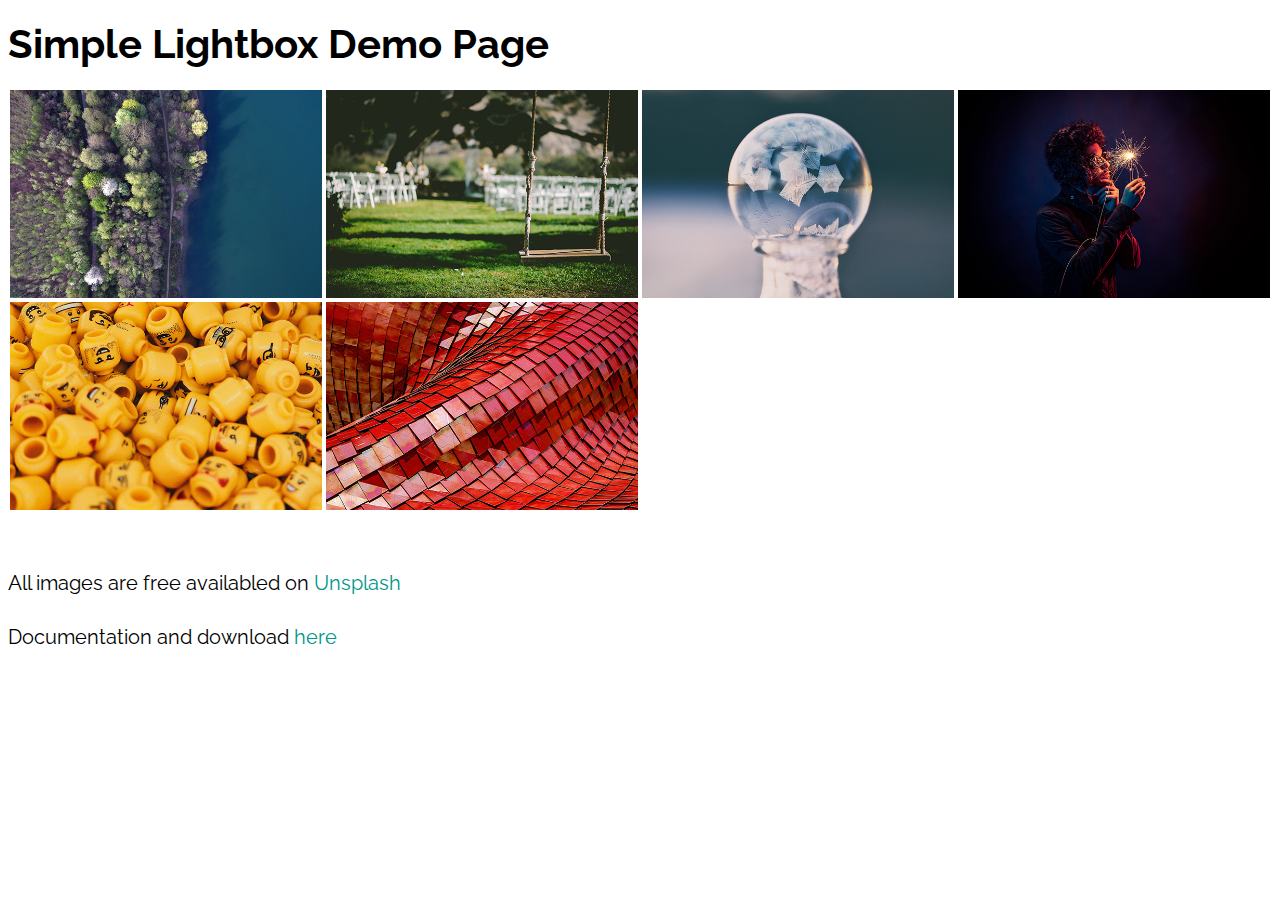
<file: assets/simplelightbox-master/demo/onlyImages.html>
<!DOCTYPE html>
<html lang="en">
<head>
    <meta charset="utf-8">
    <meta http-equiv="X-UA-Compatible" content="IE=edge">
    <meta content="width=device-width, initial-scale=1, maximum-scale=1, user-scalable=no" name="viewport">
    <title>Simple Lightbox - Responsive touch friendly Image lightbox</title>
    <link href="https://fonts.googleapis.com/css?family=Raleway:300,400,700" rel="stylesheet">
    <link rel="stylesheet" href="../dist/simple-lightbox.css?v2.8.0" />
    <style>
        body {
            font-family: 'Raleway', sans-serif;
            font-size: 20px;
            line-height: 34px;
        }

        * {
            box-sizing: border-box;
        }

        .container .gallery a img {
            float: left;
            width: 25%;
            height: auto;
            border: 2px solid #fff;
            -webkit-transition: -webkit-transform .15s ease;
            -moz-transition: -moz-transform .15s ease;
            -o-transition: -o-transform .15s ease;
            -ms-transition: -ms-transform .15s ease;
            transition: transform .15s ease;
            position: relative;
        }

        .clear {
            clear: both;
        }

        a {
            color: #009688;
            text-decoration: none;
        }

        a:hover {
            color: #01695f;
            text-decoration: none;
        }
    </style>
</head>
<body>
<div class="container">
    <h1 class="align-center">Simple Lightbox Demo Page</h1>
    <div class="gallery">
        <a href="img/full/01.jpg" class="big"><img src="img/thumb/01.jpg" alt="" title="Beautiful Image" /></a>
        <a href="img/full/02.jpg"><img src="img/thumb/02.jpg" alt="" title=""/></a>
        <a href="img/full/03.jpg"><img src="img/thumb/03.jpg" alt="" title="Beautiful Image"/></a>
        <a href="img/full/04.jpg"><img src="img/thumb/04.jpg" alt="" title=""/></a>
        <a href="img/full/05.jpg"><img src="img/thumb/05.jpg" alt="" title=""/></a>
        <a href="img/full/06.jpg"><img src="img/thumb/06.jpg" alt="" title=""/></a>
        <div class="clear"></div>
    </div>
    <br>
    <p>All images are free availabled on <a href="https://unsplash.com/" target="_blank">Unsplash</a></p>
    <p>Documentation and download <a target="_blank" href="https://simplelightbox.com">here</a></p>
</div>
<script src="../dist/simple-lightbox.js?v2.8.0"></script>
<script>
    (function() {
        var $gallery = new SimpleLightbox('.gallery a', {});
    })();
</script>
</body>
</html>
</file>
<file: assets/simplelightbox-master/demo/demo.css>
/*! normalize.css v7.0.0 | MIT License | github.com/necolas/normalize.css */button,hr,input{overflow:visible}audio,canvas,progress,video{display:inline-block}progress,sub,sup{vertical-align:baseline}[type=checkbox],[type=radio],legend{box-sizing:border-box;padding:0}html{line-height:1.15;-ms-text-size-adjust:100%;-webkit-text-size-adjust:100%}body{margin:0}article,aside,details,figcaption,figure,footer,header,main,menu,nav,section{display:block}h1{font-size:2em;margin:.67em 0}figure{margin:1em 40px}hr{box-sizing:content-box;height:0}code,kbd,pre,samp{font-family:monospace,monospace;font-size:1em}a{background-color:transparent;-webkit-text-decoration-skip:objects}abbr[title]{border-bottom:none;text-decoration:underline;text-decoration:underline dotted}b,strong{font-weight:bolder}dfn{font-style:italic}mark{background-color:#ff0;color:#000}small{font-size:80%}sub,sup{font-size:75%;line-height:0;position:relative}sub{bottom:-.25em}sup{top:-.5em}audio:not([controls]){display:none;height:0}img{border-style:none}svg:not(:root){overflow:hidden}button,input,optgroup,select,textarea{font-family:sans-serif;font-size:100%;line-height:1.15;margin:0}button,select{text-transform:none}[type=reset],[type=submit],button,html [type=button]{-webkit-appearance:button}[type=button]::-moz-focus-inner,[type=reset]::-moz-focus-inner,[type=submit]::-moz-focus-inner,button::-moz-focus-inner{border-style:none;padding:0}[type=button]:-moz-focusring,[type=reset]:-moz-focusring,[type=submit]:-moz-focusring,button:-moz-focusring{outline:ButtonText dotted 1px}fieldset{padding:.35em .75em .625em}legend{color:inherit;display:table;max-width:100%;white-space:normal}textarea{overflow:auto}[type=number]::-webkit-inner-spin-button,[type=number]::-webkit-outer-spin-button{height:auto}[type=search]{-webkit-appearance:textfield;outline-offset:-2px}[type=search]::-webkit-search-cancel-button,[type=search]::-webkit-search-decoration{-webkit-appearance:none}::-webkit-file-upload-button{-webkit-appearance:button;font:inherit}summary{display:list-item}[hidden],template{display:none}

/*prism js*/
code[class*=language-],pre[class*=language-]{color:#000;background:0 0;text-shadow:0 1px #fff;font-family:Consolas,Monaco,'Andale Mono','Ubuntu Mono',monospace;text-align:left;white-space:pre;word-spacing:normal;word-break:normal;word-wrap:normal;line-height:1.5;-moz-tab-size:4;-o-tab-size:4;tab-size:4;-webkit-hyphens:none;-moz-hyphens:none;-ms-hyphens:none;hyphens:none}code[class*=language-] ::-moz-selection,code[class*=language-]::-moz-selection,pre[class*=language-] ::-moz-selection,pre[class*=language-]::-moz-selection{text-shadow:none;background:#b3d4fc}code[class*=language-] ::selection,code[class*=language-]::selection,pre[class*=language-] ::selection,pre[class*=language-]::selection{text-shadow:none;background:#b3d4fc}@media print{code[class*=language-],pre[class*=language-]{text-shadow:none}}pre[class*=language-]{padding:1em;margin:.5em 0;overflow:auto}:not(pre)>code[class*=language-],pre[class*=language-]{background:#f5f2f0}:not(pre)>code[class*=language-]{padding:.1em;border-radius:.3em;white-space:normal}.token.cdata,.token.comment,.token.doctype,.token.prolog{color:#708090}.token.punctuation{color:#999}.namespace{opacity:.7}.token.boolean,.token.constant,.token.deleted,.token.number,.token.property,.token.symbol,.token.tag{color:#905}.token.attr-name,.token.builtin,.token.char,.token.inserted,.token.selector,.token.string{color:#690}.language-css .token.string,.style .token.string,.token.entity,.token.operator,.token.url{color:#a67f59;background:hsla(0,0%,100%,.5)}.token.atrule,.token.attr-value,.token.keyword{color:#07a}.token.function{color:#DD4A68}.token.important,.token.regex,.token.variable{color:#e90}.token.bold,.token.important{font-weight:700}.token.italic{font-style:italic}.token.entity{cursor:help}

* {
	-webkit-box-sizing: border-box;
	-moz-box-sizing: border-box;
	box-sizing: border-box;
}

.dark-primary-color    { background: #512DA8; }
.default-primary-color { background: #673AB7; }
.light-primary-color   { background: #D1C4E9; }
.text-primary-color    { color: #FFFFFF; }
.accent-color          { background: #009688; }
.primary-text-color    { color: #212121; }
.secondary-text-color  { color: #757575; }
.divider-color         { border-color: #BDBDBD; }

body {
	font-family: 'Raleway', sans-serif;
	display: none;
	font-size: 20px;
	line-height: 34px;
}

.clearing {
	clear:both;
}

h1 {
	font-size: 3.8rem;
	font-weight: 200;
	margin-bottom: 45px;
}

h2 {
	font-size: 1.875rem;
	font-weight: 200;
	margin-bottom: 35px;
}

.info h1 {
	margin: 0 0 10px;
	font-size: 2.5rem;
	font-weight: 300;
}

.info h1 sup {
	font-size: 1.5rem;
}

header {
	background-image: url(img/bg.jpg);
	background-size: cover;
	width: 100%;
	height: 500px;
	position: relative;
}

header .gradient {
	background: #512DA8; /* Old browsers */
	background: -moz-linear-gradient(-45deg, #512DA8 2%, #673AB7 100%); /* FF3.6-15 */
	background: -webkit-linear-gradient(-45deg, #512DA8 2%,#673AB7 100%); /* Chrome10-25,Safari5.1-6 */
	background: linear-gradient(135deg, #512DA8 2%,#673AB7 100%); /* W3C, IE10+, FF16+, Chrome26+, Opera12+, Safari7+ */
	filter: progid:DXImageTransform.Microsoft.gradient( startColorstr='#512DA8', endColorstr='#673AB7',GradientType=1 ); /* IE6-9 fallback on horizontal gradient */
	position: absolute;
	top: 0;
	left: 0;
	right: 0;
	bottom: 0;
	opacity: 0.7;
}

.header-container {
	position: absolute;
	top: 150px;
	left: 0;
	right: 0;
	bottom: 0;
	color: #fff;
}

.scroll-hint {
	display: block;
	width: 26px;
	height: 44px;
	position: absolute;
	left: 50%;
	margin-left: -20px;
	bottom: 40px;
	color: #fff;
	background: url(img/mouse.svg) no-repeat center center;
}

.scroll-hint .scrollwheel {
	position: absolute;
	left: 50%;
	top: 10px;
	height: 10px;
	width: 2px;
	background: #fff;
	display: block;
	border-radius: 1px;
	margin-left: -1px;
}

.header-container nav {
	position: absolute;
	bottom: 0;
}

.header-container nav a {
	text-decoration: none;
	padding: 10px;
	display: inline-block;
}

.btn {
	box-shadow: 0 3px 10px rgba(0, 0, 0, 0.23), 0 3px 10px rgba(0, 0, 0, 0.16);
	color: #fff;
	padding: 10px;
	display: inline-block;
	background: #009688;
}

.btn:hover {
	background: #01695f;
	color: #fff;
}

.btn.github {
	background: #202d5f;
}

.btn.github:hover {
	background: #141c3c;
}

.btn.wordpress {
	background: #0073aa;
}
.btn.wordpress:hover {
	background: #004667;
}

.btn.typo3 {
	background: #ff8700;
}
.btn.typo3:hover {
	background: #b35f00;
}

.container {
	width: 1140px;
	max-width: 100%;
	margin: auto;
	padding-right: 15px;
	padding-left: 15px;
}

.demo-container {
	position: relative;
}

.info {
	float: left;
}

.small-demo {
	background: #fff;
	box-shadow:0px 8px 12px 1px rgba(0,0,0, 0.49);
	-moz-box-shadow:0px 8px 12px 1px rgba(0,0,0, 0.49);
	-webkit-box-shadow:0px 8px 12px 1px rgba(0,0,0, 0.49);
	width: 60%;
	float: right;
}

.small-demo .caption {
	padding: 10px;
	color: #212121;
	font-size: 0.875rem;
}

.small-demo a {
	max-width: 33.3333333333333333333%;
	float: left;
	overflow: hidden;
}
.small-demo img {
	max-width: 100%;
	width: 100%;
	height: auto;
	display: block;
	-webkit-transition: -webkit-transform .35s ease;
	-moz-transition: -moz-transform .35s ease;
	-o-transition: -o-transform .35s ease;
	-ms-transition: -ms-transform .35s ease;
	transition: transform .35s ease;
}

.small-demo a:hover img {
	-webkit-transform: scale(1.05);
	-moz-transform: scale(1.05);
	-o-transform: scale(1.05);
	-ms-transform: scale(1.05);
	transform: scale(1.05);
}

section {
	padding: 50px 0;
}

.row {
	margin-right: -15px;
	margin-left: -15px;
}
.row:before,
.row:after {
	display: table;
  content: " ";
}

.row:after {
	clear: both;
}

.col-left {
	float: left;
	width: 25%;
	padding: 0 15px;
}

.col-right {
	float: left;
	width: 75%;
	padding: 0 15px;
}

table {
	width: 100%;
	max-width: 100%;
	margin-bottom: 20px;
	border-spacing: 0;
	border-collapse: collapse;
	font-size: 16px;
}

table tr th {
	padding: 20px;
	border-bottom: 0px;
	background: #f5f5f5;
	font-weight: 600;
}

table tr td {
	padding: 15px 20px;
	border-bottom: 0px;
	border-top: 1px solid #e3e3e3;
}

table tr:nth-of-type(even) {
	background-color: #f9f9f9;
}

table

th {
	text-align: left;
}

a {
	color: #009688;
	text-decoration: none;
}
a:hover {
	color: #01695f;
}

.flyin-navi {
	height: 50px;
	position: fixed;
	display: none;
	top: 0;
	left: 0;
	right: 0;
	background: #009688;
}

.flyin-navi li a {
	color: #fff;
	padding: 0 10px;
}

.flyin-navi ul {
	margin: 0;
	padding: 0;
}

.flyin-navi li {
	float: left;
	list-style: none;
	line-height: 50px;
}

.flyin-navi li.active a {
	font-weight: bold;
}

footer {
	background: #f5f5f5;
	padding: 30px 0;
}

/* Responsive */
@media (max-width: 991px) {
	body {
		font-size: 90%;
	}

	.info h1 {
		font-size: 2rem;
	}

	.info h1 sup {
		font-size: 1.25rem;
	}
}

@media (max-width: 763px) {
	body {
		font-size: 90%;
	}

	section {
		padding: 20px 0;
	}

	.col-left,.col-right {
		width: 100%;
	}

	h2 {
		margin-bottom: 10px;
	}

	.info {
		width: 100%;
		float: none;
	}

	.header-container {
		position: static;
		padding-top: 30px;
	}

	.header-container nav {
		position: static;
		margin-bottom: 20px;
	}

	.small-demo {
		width: 100%;
		float: none;
	}
}
</file>
